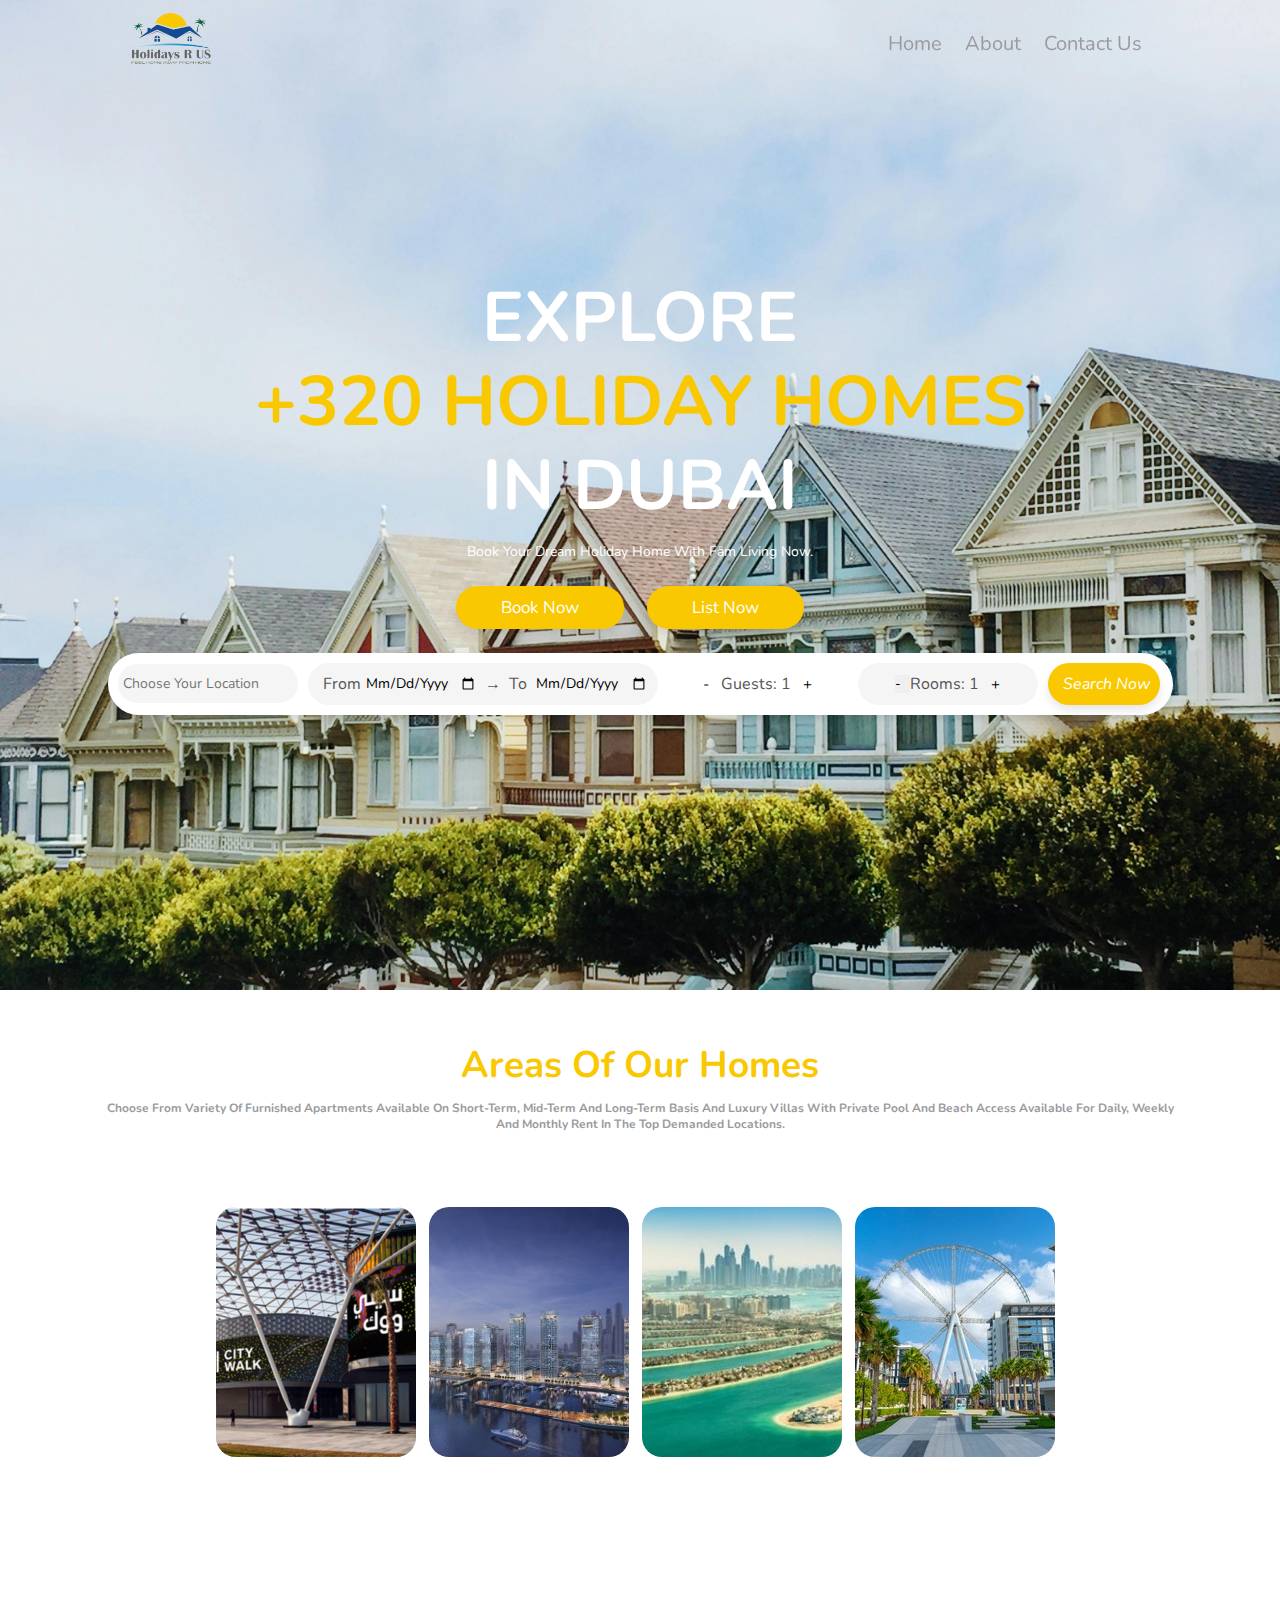
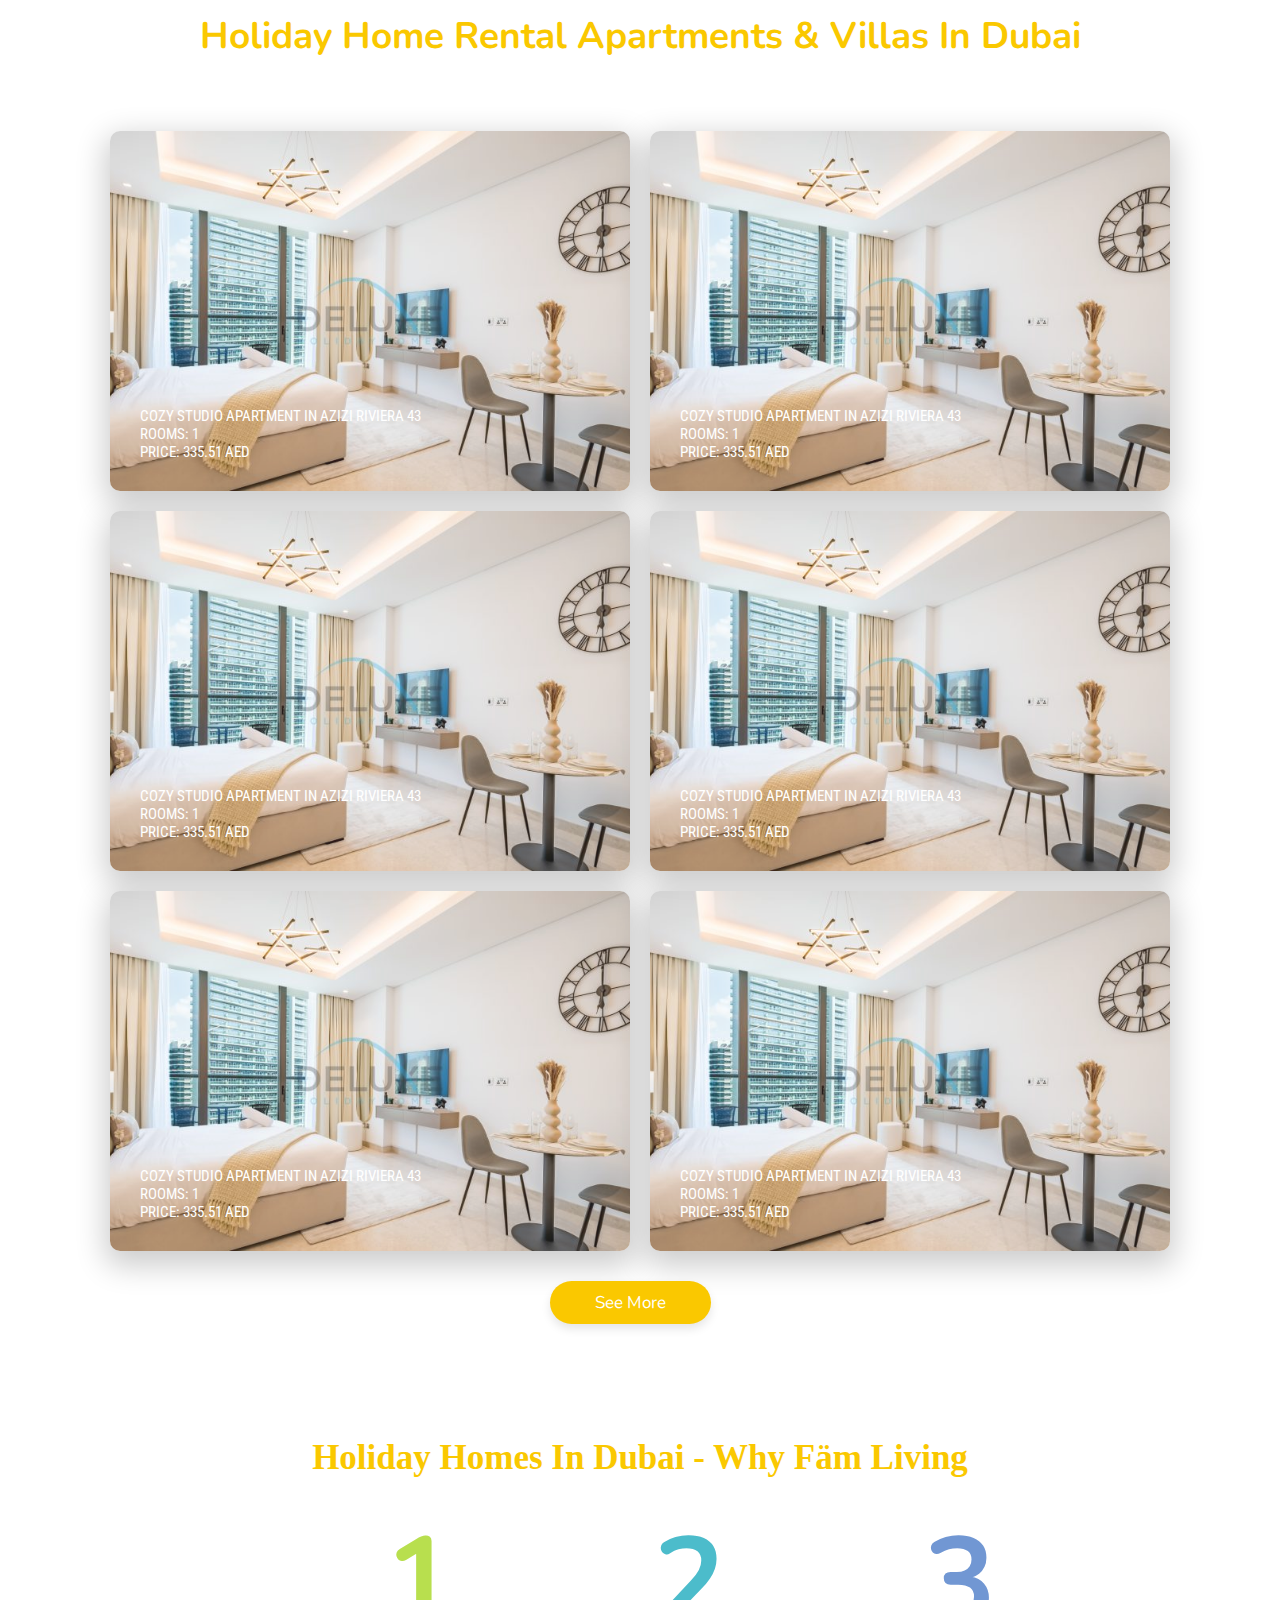
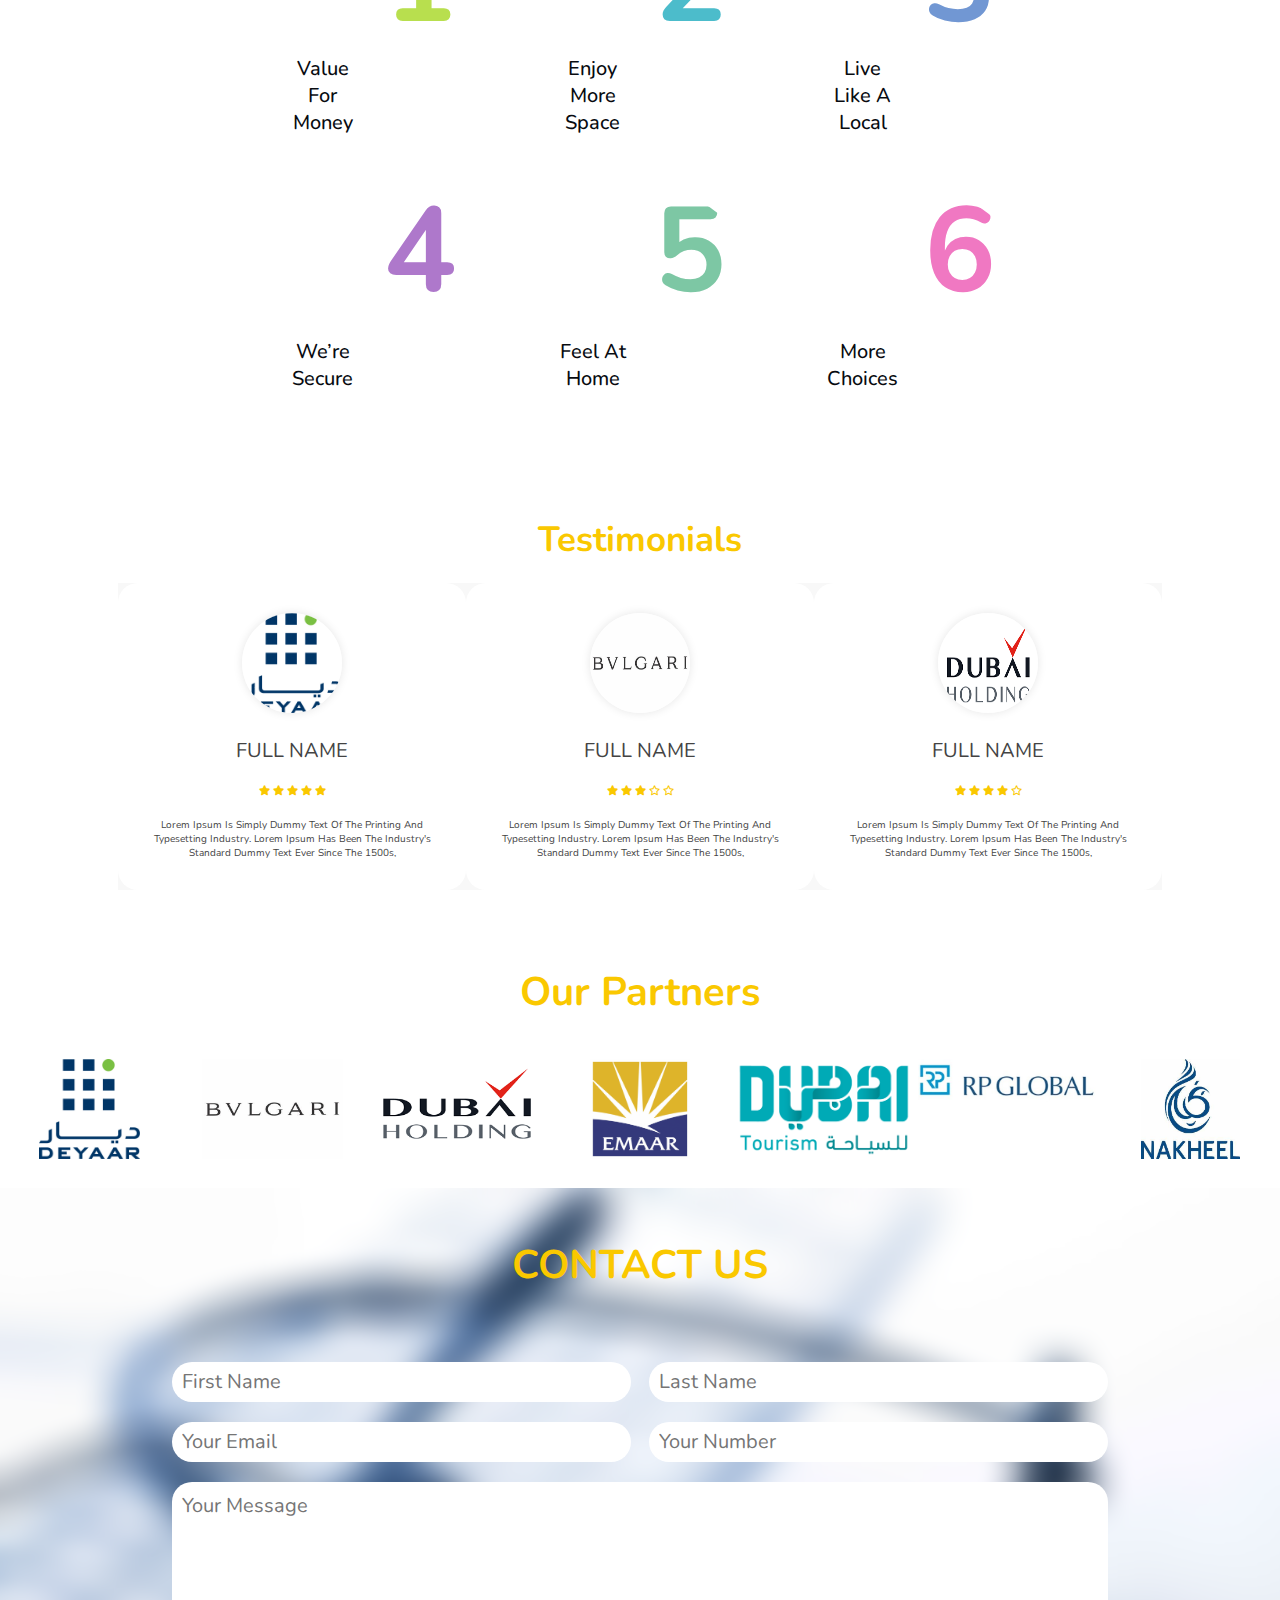
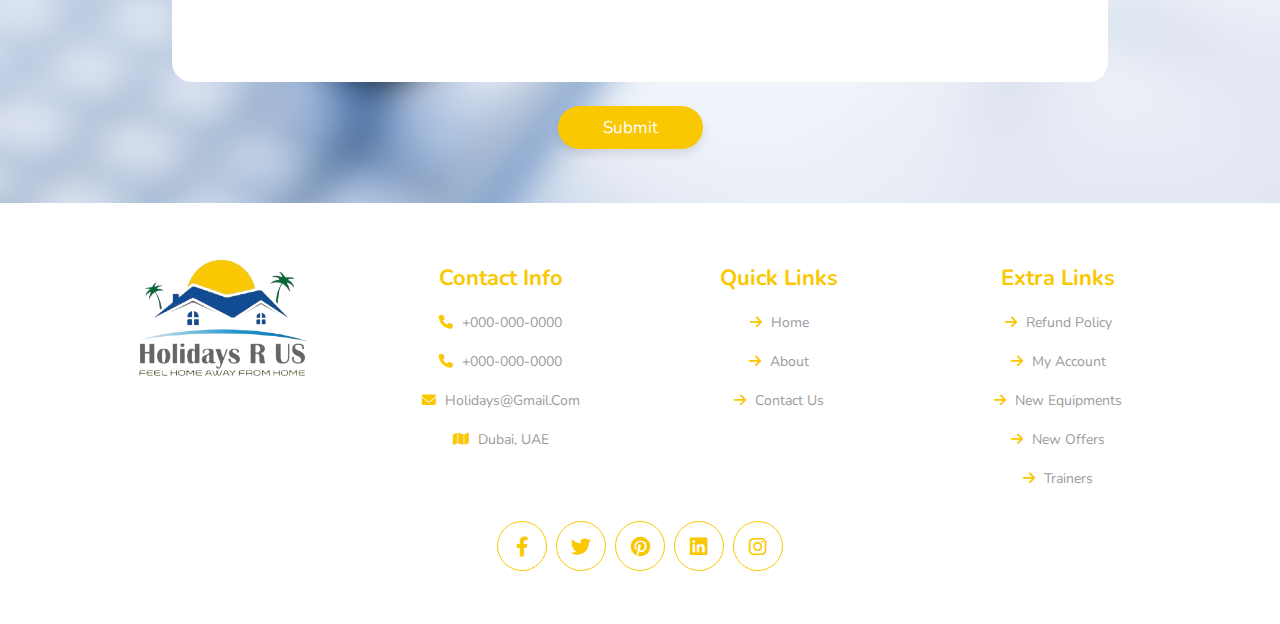
<file: index.html>
<!DOCTYPE html>
<html lang="en">
<head>
    <meta charset="UTF-8">
    <meta http-equiv="X-UA-Compatible" content="IE=edge">
    <meta name="viewport" content="width=device-width, initial-scale=1.0">
    <title>Holidays R Us</title>
   
    <link rel="stylesheet" href="https://cdnjs.cloudflare.com/ajax/libs/font-awesome/6.0.0/css/all.min.css">
    <link rel="icon" type="image/x-icon" href="images/logo.png">   

    <link rel="stylesheet" href="css/style.css">
    
</head>
<body>
  
    <!-- header -->

    <header class="header">

        <a href="./index.html" class="logo"> <img src="images/logo.png"></a>

        <nav class="navbar">
            <a href="./index.html" class="active">home</a>
            <a href="./about.html">about</a>
            
            <a href="#register">Contact Us</a>
        </nav>

        <div id="menu" class="fas fa-bars"></div>

    </header>

    <!-- end -->

    <!-- home -->

    <section class="home" id="home">

        <div class="content">
            <h3>Explore<br> <span>+320 Holiday Homes </span> <br> In Dubai</h3>
            
            <p>Book your dream Holiday Home with fäm Living now.</p>
            <a href="./apartments_list.html" class="btn">Book Now</a>
            <a href="./list_now.html" class="btn">List Now</a>
        
        <div class="search-bar">
          <div class="input-group">
            <i class="icon location-icon"></i>
            <input type="text" placeholder="Choose your location" />
          </div>
         
          <div class="input-group dates">
            <i class="icon calendar-icon"></i>

            <span>From&nbsp;</span>
            <input type="date" placeholder="Check In" />
            <span>&nbsp;&nbsp;→&nbsp;&nbsp;</span>
            <span>To&nbsp;&nbsp;</span>
            <input type="date" placeholder="Check Out" />
          </div>
         
          <div class="input-group guests">
            <button class="guest-btn" id="decrease">- &nbsp;&nbsp;</button>
            <span id="guest-count"> Guests: 1 </span>
            <button class="guest-btn" id="increase">&nbsp;&nbsp; +</button>
          </div>
         
          <div class="input-group rooms">
            <button class="room-btn" id="decreases">- &nbsp;&nbsp;</button>
            <span id="room-count"> Rooms: 1 </span>
            <button class="guest-btn" id="increases">&nbsp;&nbsp; +</button>
          </div> 
          <button class="btn search-btn">
            <i class="search-icon">Search Now</i> 
          </button>
        </div>
      </div>
    </section>

    <!-- end -->
 
    <!-- about -->

    <section class="about" id="about">

       
        <h2 class="categories__title">Areas of Our Homes</h2>
        <h3 class="categories__subtitle">Choose from variety of furnished apartments available on short-term, mid-term and long-term basis and luxury villas with private pool and beach access available for daily, weekly and monthly rent in the top demanded locations.</h3>
        <section class="carousel">
          <div class="carousel__container">
            <div class="carousel-item">
              <img
                class="carousel-item__img"
                src="images/ar1.png"
                alt="people"
              />
              <div class="carousel-item__details">
                <div class="controls">
                  <span class="fas fa-play-circle"></span>
                  <span class="fas fa-plus-circle"></span>
                </div>
                <h5 class="carousel-item__details--title">City Walk</h5>
                <h6 class="carousel-item__details--subtitle">Date and Duration</h6>
              </div>
            </div>
            <div class="carousel-item">
              <img
                class="carousel-item__img"
                src="images/ar2.jpg"
                alt="people"
              />
              <div class="carousel-item__details">
                <div class="controls">
                  <span class="fas fa-play-circle"></span>
                  <span class="fas fa-plus-circle"></span>
                </div>
                <h5 class="carousel-item__details--title">Emaar Beachfront</h5>
                <h6 class="carousel-item__details--subtitle">Date and Duration</h6>
              </div>
            </div>
            <div class="carousel-item">
              <img
                class="carousel-item__img"
                src="images/ar3.jpg"
                alt="people"
              />
              <div class="carousel-item__details">
                <div class="controls">
                  <span class="fas fa-play-circle"></span>
                  <span class="fas fa-plus-circle"></span>
                </div>
                <h5 class="carousel-item__details--title">Palm Jumeirah</h5>
                <h6 class="carousel-item__details--subtitle">Date and Duration</h6>
              </div>
            </div>
            <div class="carousel-item">
              <img
                class="carousel-item__img"
                src="images/ar4.jpg"
                alt="people"
              />
              <div class="carousel-item__details">
                <div class="controls">
                  <span class="fas fa-play-circle"></span>
                  <span class="fas fa-plus-circle"></span>
                </div>
                <h5 class="carousel-item__details--title">Bluewaters Island</h5>
                <h6 class="carousel-item__details--subtitle">Date and Duration</h6>
              </div>
            </div>
           
           
    
            
          </div>
        </section>
       
        <!-- <div class="row">
              
              
            <div class="content">
                <span>about us</span>
                <h3>daily workout and stay active at home</h3>
                <p>Lorem ipsum dolor sit amet, consectetur adipisicing elit. Cum, 
                    soluta quia aspernatur ipsum, amet mollitia molestiae recusandae 
                    ab distinctio blanditiis rem corrupti assumenda nesciunt ratione, 
                    provident harum quidem non excepturi?</p>
                <ul>
                    <li> <i class="far fa-check-square"></i> how to support your immune system </li>
                    <li> <i class="far fa-check-square"></i> a guide to 30 day fitness & workout challenges</li>
                    <li> <i class="far fa-check-square"></i> guide to ease your back in the gym </li>
                    <li> <i class="far fa-check-square"></i> the mental health benefits of exercise in home </li>
                </ul>    
                <a href="#" class="btn">read more</a>
            </div>

            <div class="image">
                <img src="images/about.jpg" alt="">
            </div>

        </div> -->

    </section>

    <!-- end -->
    <h2 class="categories__title">Holiday Home Rental Apartments & Villas in Dubai</h2>
<section class="apartments">
  <link rel="preconnect" href="https://fonts.googleapis.com">
<link rel="preconnect" href="https://fonts.gstatic.com" crossorigin>
<link href="https://fonts.googleapis.com/css2?family=Roboto+Condensed&family=Roboto:wght@300&display=swap" rel="stylesheet">
<link rel="stylesheet" href="https://fonts.googleapis.com/css2?family=Material+Symbols+Outlined:opsz,wght,FILL,GRAD@48,400,0,0" />

<main>
  <div class = "card">
    <img src="images/apartment1.jpg" alt="">
    <div class="card-content">
      <h2>
        Cozy Studio Apartment in Azizi Riviera 43
        <br>
        Rooms: 1
        <br>
        Price: 335.51 AED 
      </h2>
      <p>
        📍 Al Merkadh/Dubai
        <br>
        🏠 Studio/Furnished Apartments
        <br>
        Discover your ideal urban escape in this delightful studio apartment at Azizi Riviera 43, where modern elegance meets cozy comfort.Designed for relaxation, the space features a sumptuous king-sized bed that invites you to unwind after a bustling day in the city. Enjoy your favorite shows on the smart TV, ensuring your evenings are just as enjoyable as your days. 
      </p>
      <a href="./apartment_details.html" class="button">
        Find out more 
        <span class="material-symbols-outlined">
          arrow_right_alt
        </span>
      </a>
    </div>
  </div>
  <div class = "card">
    <img src="images/apartment1.jpg" alt="">
    <div class="card-content">
      <h2>
        Cozy Studio Apartment in Azizi Riviera 43
        <br>
        Rooms: 1
        <br>
        Price: 335.51 AED 
      </h2>
      <p>
        📍 Al Merkadh/Dubai
        <br>
        🏠 Studio/Furnished Apartments
        <br>
        Discover your ideal urban escape in this delightful studio apartment at Azizi Riviera 43, where modern elegance meets cozy comfort.Designed for relaxation, the space features a sumptuous king-sized bed that invites you to unwind after a bustling day in the city. Enjoy your favorite shows on the smart TV, ensuring your evenings are just as enjoyable as your days. 
      </p>
      <a href="./apartment_details.html" class="button">
        Find out more 
        <span class="material-symbols-outlined">
          arrow_right_alt
        </span>
      </a>
    </div>
  </div>
  <div class = "card">
    <img src="images/apartment1.jpg" alt="">
    <div class="card-content">
      <h2>
        Cozy Studio Apartment in Azizi Riviera 43
        <br>
        Rooms: 1
        <br>
        Price: 335.51 AED 
      </h2>
      <p>
        📍 Al Merkadh/Dubai
        <br>
        🏠 Studio/Furnished Apartments
        <br>
        Discover your ideal urban escape in this delightful studio apartment at Azizi Riviera 43, where modern elegance meets cozy comfort.Designed for relaxation, the space features a sumptuous king-sized bed that invites you to unwind after a bustling day in the city. Enjoy your favorite shows on the smart TV, ensuring your evenings are just as enjoyable as your days. 
      </p>
      <a href="./apartment_details.html" class="button">
        Find out more 
        <span class="material-symbols-outlined">
          arrow_right_alt
        </span>
      </a>
    </div>
  </div>
  <div class = "card">
    <img src="images/apartment1.jpg" alt="">
    <div class="card-content">
      <h2>
        Cozy Studio Apartment in Azizi Riviera 43
        <br>
        Rooms: 1
        <br>
        Price: 335.51 AED 
      </h2>
      <p>
        📍 Al Merkadh/Dubai
        <br>
        🏠 Studio/Furnished Apartments
        <br>
        Discover your ideal urban escape in this delightful studio apartment at Azizi Riviera 43, where modern elegance meets cozy comfort.Designed for relaxation, the space features a sumptuous king-sized bed that invites you to unwind after a bustling day in the city. Enjoy your favorite shows on the smart TV, ensuring your evenings are just as enjoyable as your days. 
      </p>
      <a href="./apartment_details.html" class="button">
        Find out more 
        <span class="material-symbols-outlined">
          arrow_right_alt
        </span>
      </a>
    </div>
  </div>
  <div class = "card">
    <img src="images/apartment1.jpg" alt="">
    <div class="card-content">
      <h2>
        Cozy Studio Apartment in Azizi Riviera 43
        <br>
        Rooms: 1
        <br>
        Price: 335.51 AED 
      </h2>
      <p>
        📍 Al Merkadh/Dubai
        <br>
        🏠 Studio/Furnished Apartments
        <br>
        Discover your ideal urban escape in this delightful studio apartment at Azizi Riviera 43, where modern elegance meets cozy comfort.Designed for relaxation, the space features a sumptuous king-sized bed that invites you to unwind after a bustling day in the city. Enjoy your favorite shows on the smart TV, ensuring your evenings are just as enjoyable as your days. 
      </p>
      <a href="./apartment_details.html" class="button">
        Find out more 
        <span class="material-symbols-outlined">
          arrow_right_alt
        </span>
      </a>
    </div>
  </div>
  <div class = "card">
    <img src="images/apartment1.jpg" alt="">
    <div class="card-content">
      <h2>
        Cozy Studio Apartment in Azizi Riviera 43
        <br>
        Rooms: 1
        <br>
        Price: 335.51 AED 
      </h2>
      <p>
        📍 Al Merkadh/Dubai
        <br>
        🏠 Studio/Furnished Apartments
        <br>
        Discover your ideal urban escape in this delightful studio apartment at Azizi Riviera 43, where modern elegance meets cozy comfort.Designed for relaxation, the space features a sumptuous king-sized bed that invites you to unwind after a bustling day in the city. Enjoy your favorite shows on the smart TV, ensuring your evenings are just as enjoyable as your days. 
      </p>
      <a href="./apartment_details.html" class="button">
        Find out more 
        <span class="material-symbols-outlined">
          arrow_right_alt
        </span>
      </a>
    </div>
  </div>
  
  
</main>
<a href="./apartments_list.html" class="btn">See more</a>
</section>


    <!-- services -->

    <!-- <section class="services" id="services"> -->

        
      
        <!-- <section class="sports">
            <h1><span>Our Services</span></h1>
        
            <div class="ag-format-container">
                <div class="ag-courses_box">
                  <div class="ag-courses_item">
                    <a  class="ag-courses-item_link">
                      <div class="ag-courses-item_bg"></div>
              
                      <div class="ag-courses-item_title">
                        <img src="images/cleaning-tools.png" alt="">
                       <br> Housekeeping
                      </div>
              
                      
                    </a>
                  </div>
              
                  <div class="ag-courses_item">
                    <a  class="ag-courses-item_link">
                      <div class="ag-courses-item_bg"></div>
              
                      <div class="ag-courses-item_title">
                        <img src="images/loundry.png" alt="">
                        <br>
                        Laundry
                      </div>
              
                     
                    </a>
                  </div>
              
                  <div class="ag-courses_item">
                    <a  class="ag-courses-item_link">
                      <div class="ag-courses-item_bg"></div>
              
                      <div class="ag-courses-item_title">
                        <img src="images/store.png" alt="">
                        <br>
                        Commercial Services
                      </div>
              
                    
                    </a>
                  </div>
              
                  <div class="ag-courses_item">
                    <a class="ag-courses-item_link">
                      <div class="ag-courses-item_bg"></div>
              
                      <div class="ag-courses-item_title">
                        <img src="images/car-rent.png" alt="">
                        <br>
                        Car Rental
                      </div>
              
                    
                    </a>
                  </div>
              
                  <div class="ag-courses_item">
                    <a class="ag-courses-item_link">
                      <div class="ag-courses-item_bg"></div>
              
                      <div class="ag-courses-item_title">
                        <img src="images/servant-outline.png" alt="">
                        <br>
                        Butler
                      </div>
              
                 
                    </a>
                  </div>
              
                  <div class="ag-courses_item">
                    <a class="ag-courses-item_link">
                      <div class="ag-courses-item_bg"></div>
              
                      <div class="ag-courses-item_title">
                        <img src="images/reception.png" alt="">
                        <br>
                        City Concierge
        
                      </div>
                    </a>
                  </div>
              
                  <div class="ag-courses_item">
                    <a  class="ag-courses-item_link">
                      <div class="ag-courses-item_bg">
                      </div>
                      <div class="ag-courses-item_title">
                        <img src="images/cradle.png" alt="">
                        <br>
                        Baby Sitter
                      </div>
                    </a>
                  </div>
              
                  <div class="ag-courses_item">
                    <a  class="ag-courses-item_link">
                      <div class="ag-courses-item_bg"></div>
              
                      <div class="ag-courses-item_title">
                        <img src="images/departures.png" alt="">
                        <br>
                        Airport Shuttle
                      </div>
              
                      
                    </a>
                  </div>
              
                </div>
              </div>
        </section> -->
         <!-- Keys -->
               
         <section class="keys">
            <h1>Holiday Homes in Dubai - Why fäm Living</h1>
            <br>
            <br>
            <ol>
                <li >
                    <div class="title"><br>
                        
                        <br>
                        <br>
                        <br>Value For Money</div>
                </li>
                <li >
                    <div class="title"><br>
                        
                        <br>
                        <br>
                        <br> Enjoy More Space</div>
                </li>
                <li >
                    <div class="title"><br>
                        
                        <br>
                        <br>
                        <br>Live Like a Local</div>
                </li>
                <li >
                    <div class="title"><br>
                        
                        <br>
                        <br>
                        <br>We’re Secure</div>
                </li>
                <li >
                    <div class="title"><br>
                        
                        <br>
                        <br>
                        <br> Feel at Home</div>
                </li>
                <li >
                    <div class="title"><br>
                        
                        <br>
                        <br>
                        <br>More Choices
                        </div>
                    
            </ol>
           
           </section>
           
           <!-- end -->


    </section>

    <!-- end -->

    <!-- test comments -->
    <section class="testimonial">
      <h1 class="testitle">Testimonials</h1>
      <div class="testimonials">
        <div class="inner">
   
  
          <div class="row">
            <div class="col">
              <div class="testimonial">
                <img src="images/p1.jpeg" alt="">
                <div class="name">Full name</div>
                <div class="stars">
                  <i class="fas fa-star"></i>
                  <i class="fas fa-star"></i>
                  <i class="fas fa-star"></i>
                  <i class="fas fa-star"></i>
                  <i class="fas fa-star"></i>
                </div>
  
                <p>
                  Lorem Ipsum is simply dummy text of the printing and typesetting industry. Lorem Ipsum has been the industry's standard dummy text ever since the 1500s,
                </p>
              </div>
            </div>
  
            <div class="col">
              <div class="testimonial">
                <img src="images/p2.jpeg" alt="">
                <div class="name">Full name</div>
                <div class="stars">
                  <i class="fas fa-star"></i>
                  <i class="fas fa-star"></i>
                  <i class="fas fa-star"></i>
                  <i class="far fa-star"></i>
                  <i class="far fa-star"></i>
                </div>
  
                <p>
                  Lorem Ipsum is simply dummy text of the printing and typesetting industry. Lorem Ipsum has been the industry's standard dummy text ever since the 1500s,
                </p>
              </div>
            </div>
  
            <div class="col">
              <div class="testimonial">
                <img src="images/p3.png" alt="">
                <div class="name">Full name</div>
                <div class="stars">
                  <i class="fas fa-star"></i>
                  <i class="fas fa-star"></i>
                  <i class="fas fa-star"></i>
                  <i class="fas fa-star"></i>
                  <i class="far fa-star"></i>
                </div>
  
                <p>
                  Lorem Ipsum is simply dummy text of the printing and typesetting industry. Lorem Ipsum has been the industry's standard dummy text ever since the 1500s,
                </p>
              </div>
            </div>
          </div>
        </div>
      </div>
    </section>
    

<!-- partners  -->
<section class="partners">
    <h2><span>Our Partners</span></h2>
    <div class="partners-container">
      <div class="partner-item">
        <img src="images/p1.jpeg" alt="Partner 1 Logo">
      </div>
      <div class="partner-item">
        <img src="images/p2.jpeg" alt="Partner 2 Logo">
      </div>
      <div class="partner-item">
        <img src="images/p3.png" alt="Partner 3 Logo">
      </div>
      <div class="partner-item">
        <img src="images/p4-enh.jpg" alt="Partner 4 Logo">
      </div>
      <div class="partner-item">
        <img src="images/p5.png" alt="Partner 5 Logo">
      </div>
      <div class="partner-item">
        <img src="images/p6.jpg" alt="Partner 6 Logo">
      </div>
      <div class="partner-item">
        <img src="images/p7.jpeg" alt="Partner 7 Logo">
      </div>
     
    </div>
</section>
<!-- end  -->
    <!-- register -->

    <section class="register" id="register">

        <h1 class="heading">Contact Us</h1>

        <form action="">

            <div class="inputBox">
                <input type="text" placeholder="first name">
                <input type="text" placeholder="last name">
            </div>

            <div class="inputBox">
                <input type="email" placeholder="your email">
                <input type="number" placeholder="your number">
            </div>

            <textarea name="" id="" cols="30" rows="10" placeholder="your message"></textarea>

            <a href="#" class="btn">Submit</a>

        </form>

    </section>

    <!-- end -->

    <!-- footer -->

    <section class="footer">

        <div class="box-container">

            <div class="box">
                <img src="images/logo.png" alt="">
            </div>

            <div class="box">
                <h3>contact info</h3>
                <a href="#"> <i class="fas fa-phone"></i> +000-000-0000</a>
                <a href="#"> <i class="fas fa-phone"></i> +000-000-0000</a>
                <a href="#"> <i class="fas fa-envelope"></i> holidays@gmail.com</a>
                <a href="#"> <i class="fas fa-map"></i> Dubai, UAE</a>
            </div>

            <div class="box">
                <h3>quick links</h3>
                <a href="./index.html"> <i class="fas fa-arrow-right"></i> home</a>
                <a href="./about.html"> <i class="fas fa-arrow-right"></i> about</a>
                <!-- <a href="#"> <i class="fas fa-arrow-right"></i> services</a>
                <a href="#"> <i class="fas fa-arrow-right"></i> pricing</a> -->
                <a href="#register"> <i class="fas fa-arrow-right"></i> contact us</a>
            </div>

            <div class="box">
                <h3>extra links</h3>
                <a href="#"> <i class="fas fa-arrow-right"></i> refund policy</a>
                <a href="#"> <i class="fas fa-arrow-right"></i> my account</a>
                <a href="#"> <i class="fas fa-arrow-right"></i> new equipments</a>
                <a href="#"> <i class="fas fa-arrow-right"></i> new offers</a>
                <a href="#"> <i class="fas fa-arrow-right"></i> trainers</a>
            </div>

        </div>

        <div class="share">
            <a href="#" class="fab fa-facebook-f"></a>
            <a href="#" class="fab fa-twitter"></a>
            <a href="#" class="fab fa-pinterest"></a>
            <a href="#" class="fab fa-linkedin"></a>
            <a href="#" class="fab fa-instagram"></a>
        </div>

       

    </section>

    <!-- end -->




    








 
    <script src="https://cdnjs.cloudflare.com/ajax/libs/jquery/3.5.1/jquery.min.js"></script>
    

    <script src="js/script.js"></script>


</body>
</html>
</file>
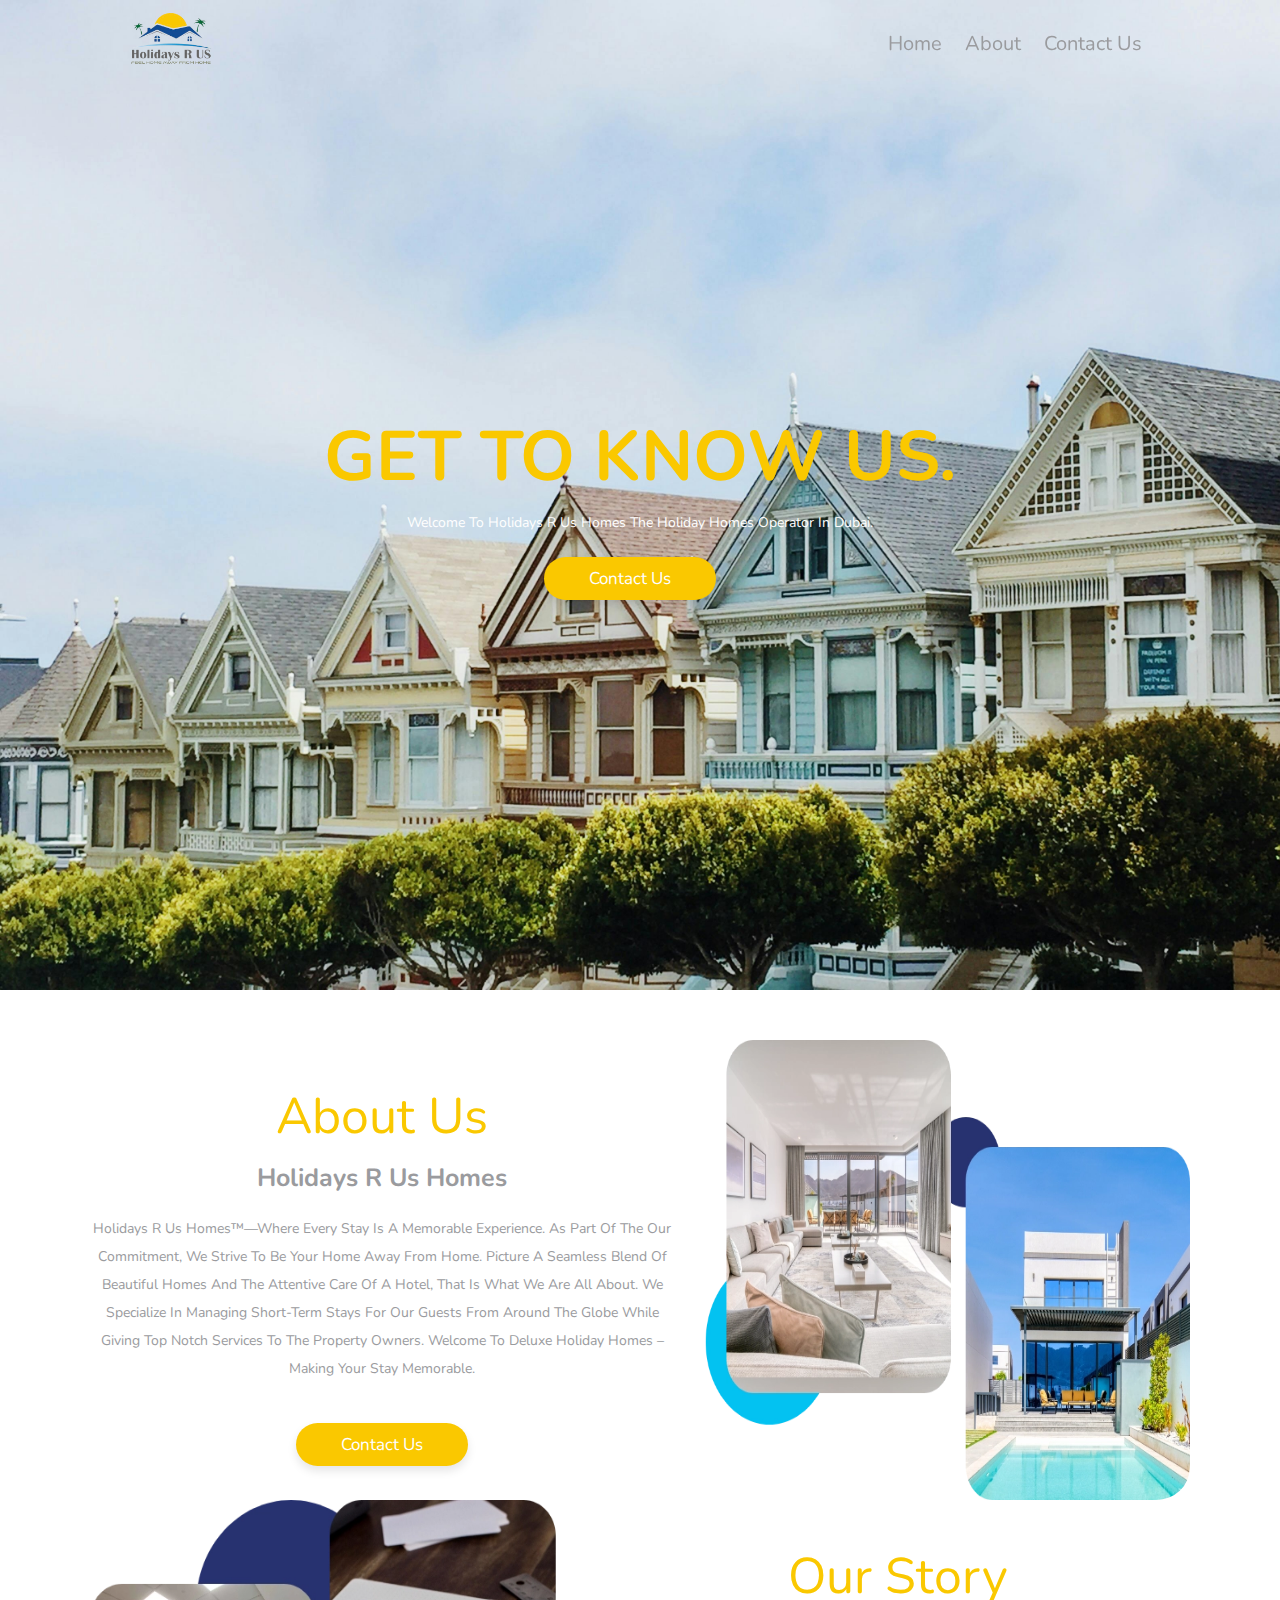
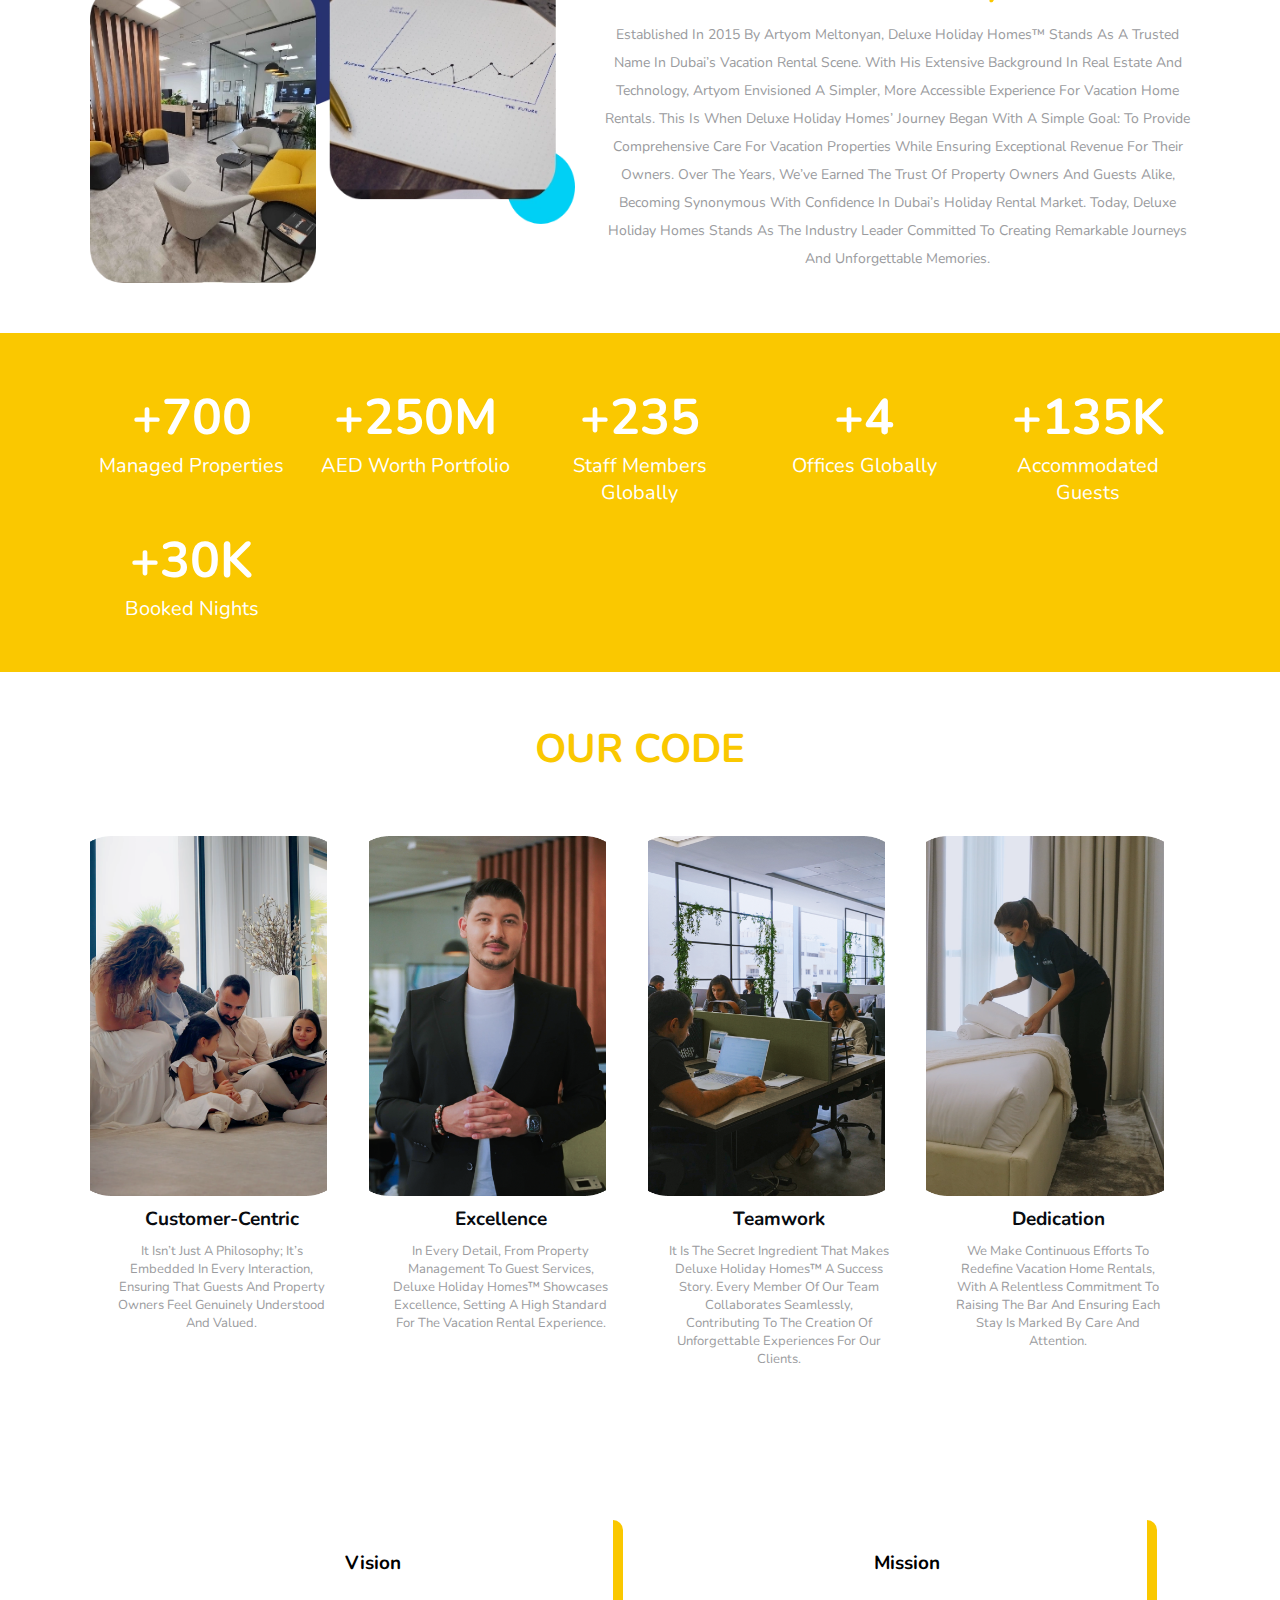
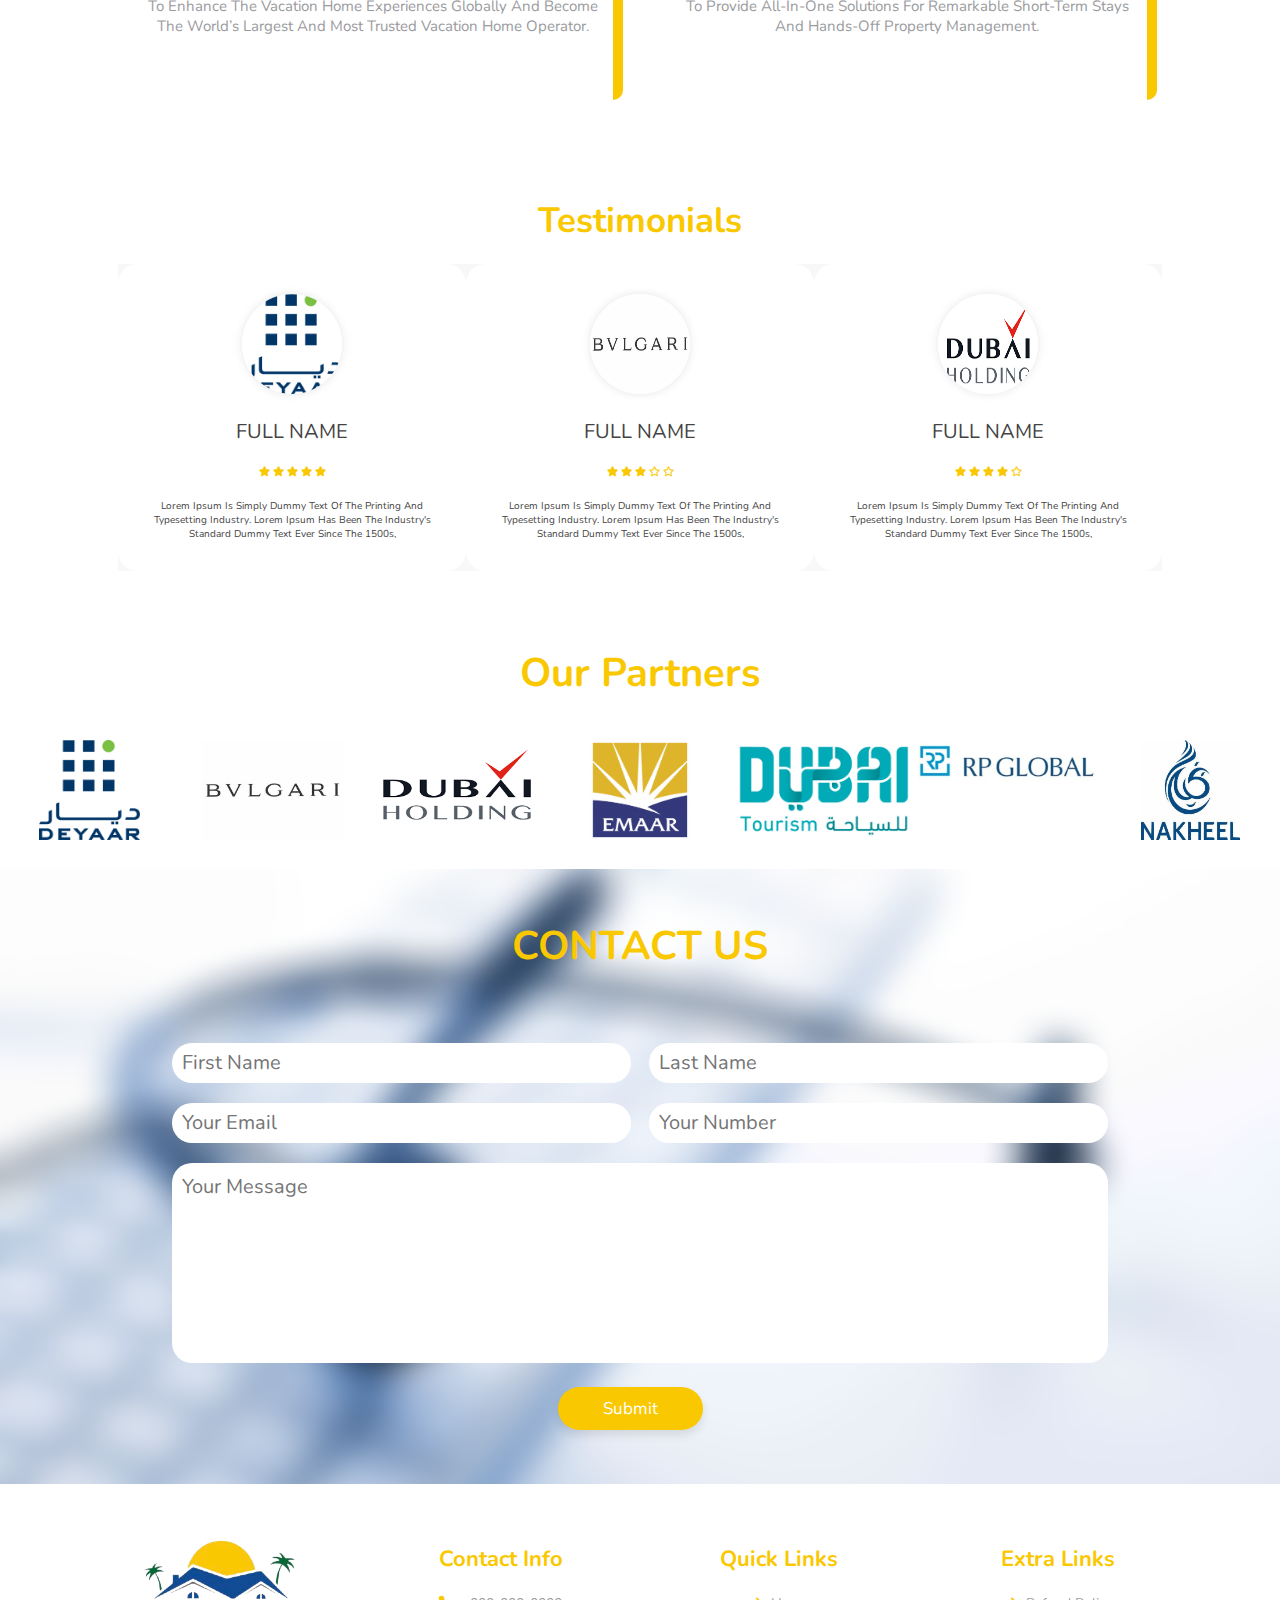
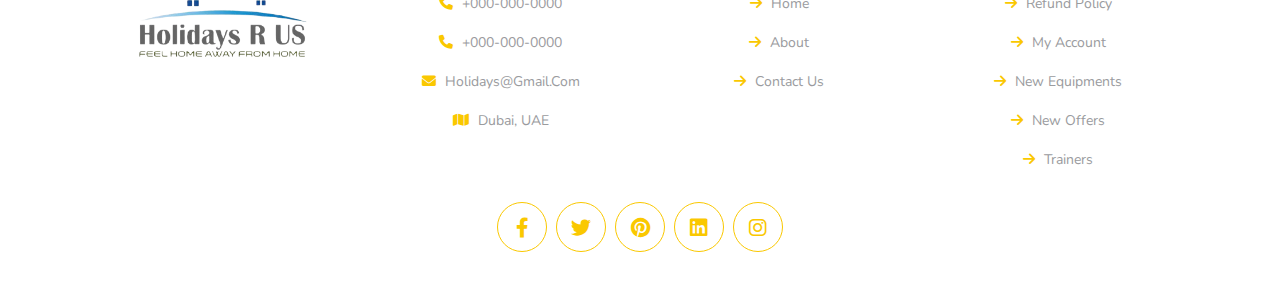
<file: about.html>
<!DOCTYPE html>
<html lang="en">
<head>
    <meta charset="UTF-8">
    <meta http-equiv="X-UA-Compatible" content="IE=edge">
    <meta name="viewport" content="width=device-width, initial-scale=1.0">
    <title>Holidays R Us</title>

    <link rel="stylesheet" href="https://cdnjs.cloudflare.com/ajax/libs/font-awesome/6.0.0/css/all.min.css">
    <link rel="icon" type="image/x-icon" href="images/logo.png">   

    <link rel="stylesheet" href="css/style.css">
    
</head>
<body>
  
    <!-- header -->

    <header class="header">

        <a href="./index.html" class="logo"> <img src="images/logo.png"></a>

        <nav class="navbar">
            <a href="./index.html" class="active">home</a>
            <a href="./about.html">about</a>
            
            <a href="#register">Contact Us</a>
        </nav>

        <div id="menu" class="fas fa-bars"></div>

    </header>

    <!-- end -->

    <!-- home -->

    <section class="home" id="home">

        <div class="content">
            <br>
            <br>
            <h3><span>Get to know us.</span></h3>
            
            <p>Welcome to Holidays R Us Homes
                The Holiday Homes Operator in Dubai.</p>
            
                <a href="#register" class="btn">Contact Us</a>
      </div>
    </section>

    <!-- end -->
 
    <!-- about -->

    <section class="about" id="about">

       
        <div class="row">
              
              
            <div class="content">
                <br>
                <br>
                <br>
                <span>about us</span>
                <h3>Holidays R Us Homes</h3>
                <p>Holidays R Us Homes™—where every stay is a memorable experience. As part of the our commitment, we strive to be your home away from home.

                    Picture a seamless blend of beautiful homes and the attentive care of a hotel, that is what we are all about.
                    
                    We specialize in managing short-term stays for our guests from around the globe while giving top notch services to the property owners.
                    
                    Welcome to Deluxe Holiday Homes – making your stay memorable. </p>
                <!-- <ul>
                    <li> <i class="far fa-check-square"></i> how to support your immune system </li>
                    <li> <i class="far fa-check-square"></i> a guide to 30 day fitness & workout challenges</li>
                    <li> <i class="far fa-check-square"></i> guide to ease your back in the gym </li>
                    <li> <i class="far fa-check-square"></i> the mental health benefits of exercise in home </li>
                </ul>    -->
                <a href="#register" class="btn">Contact Us</a> 
            </div>

            <div class="image">
                <img src="images/All-About-DeluxeAll-About-Deluxe.png" alt="">
            </div>

        </div>

        <div class="row">
              
              
            <div class="image">
                <img src="images/The-Deluxe-History.png" alt="">
            </div>
            <div class="content">
                <br>
                <br>
                <br>
                <span>Our Story</span>
                <!-- <h3>Holidays R Us Homes</h3> -->
                <p>Established in 2015 by Artyom Meltonyan, Deluxe Holiday Homes™ stands as a trusted name in Dubai’s vacation rental scene. With his extensive background in real estate and technology, Artyom envisioned a simpler, more accessible experience for vacation home rentals. This is when Deluxe Holiday Homes’ journey began with a simple goal: to provide comprehensive care for vacation properties while ensuring exceptional revenue for their owners.

                    Over the years, we’ve earned the trust of property owners and guests alike, becoming synonymous with confidence in Dubai’s holiday rental market. Today, Deluxe Holiday Homes stands as the industry leader committed to creating remarkable journeys and unforgettable memories.  </p>
                <!-- <ul>
                    <li> <i class="far fa-check-square"></i> how to support your immune system </li>
                    <li> <i class="far fa-check-square"></i> a guide to 30 day fitness & workout challenges</li>
                    <li> <i class="far fa-check-square"></i> guide to ease your back in the gym </li>
                    <li> <i class="far fa-check-square"></i> the mental health benefits of exercise in home </li>
                </ul>    -->
                <!-- <a href="#register" class="btn">Contact Us</a>  -->
            </div>


        </div>

    </section>

    <!-- end -->
      <!-- counter -->

    <section class="counter">

        <div class="box-container">

            <div class="box">
                <h3>+700</h3>
                <p>Managed Properties</p>
            </div>

            <div class="box">
                <h3>+250M</h3>
                <p>AED Worth Portfolio</p>
            </div>

            <div class="box">
                <h3>+235</h3>
                <p>Staff Members Globally</p>
            </div>

            <div class="box">
                <h3>+4</h3>
                <p>Offices Globally</p>
            </div>
            
            <div class="box">
                <h3>+135K</h3>
                <p>Accommodated Guests</p>
            </div>
            
            <div class="box">
                <h3>+30K</h3>
                <p>Booked Nights</p>
            </div>

        </div>

    </section>
    

    <!-- end -->
       <!-- team -->

    <section class="team" id="team">

        <h1 class="heading">Our Code</h1>

        <div class="box-container">

            <div class="box">
                <div class="image">
                    <img src="images/Customer-Centric@2x.png" alt="">
                </div>
                <div class="content">
                    <h3>Customer-Centric</h3>
                    <p>It isn’t just a philosophy; it’s embedded in every interaction, ensuring that guests and property owners feel genuinely understood and valued.</p>
                   
                </div>
            </div>

            <div class="box">
                <div class="image">
                    <img src="images/Excellence@2x.png" alt="">
                </div>
                <div class="content">
                    <h3>Excellence</h3>
                    <p>In every detail, from property management to guest services, Deluxe Holiday Homes™ showcases excellence, setting a high standard for the vacation rental experience.</p>
                  
                </div>
            </div>

            <div class="box">
                <div class="image">
                    <img src="images/Teamwork@2x.png" alt="">
                </div>
                <div class="content">
                    <h3>Teamwork</h3>
                    <p>It is the secret ingredient that makes Deluxe Holiday Homes™ a success story. Every member of our team collaborates seamlessly, contributing to the creation of unforgettable experiences for our clients.</p>
                  
                </div>
            </div>

            <div class="box">
                <div class="image">
                    <img src="images/Dedication@2x.png" alt="">
                </div>
                <div class="content">
                    <h3>Dedication</h3>
                    <p>We make continuous efforts to redefine vacation home rentals, with a relentless commitment to raising the bar and ensuring each stay is marked by care and attention.</p>
                  
                </div>
            </div>
        </div>

    </section>

    <!-- end -->
<section class="mission" >
    <div class="row">
        <div class="card">
            <h4>Vision</h4>
            <p>To enhance the vacation home experiences globally and become the world’s largest and most trusted vacation home operator.</p>
        </div>
 
        <div class="card">
            <h4>Mission</h4>
            <p>To provide all-in-one solutions for remarkable short-term stays and hands-off property management.</p>
        </div>
    </div>
</section>
  

    <!-- services -->

    <!-- <section class="services" id="services"> -->

        
      
        <!-- <section class="sports">
            <h1><span>Our Services</span></h1>
        
            <div class="ag-format-container">
                <div class="ag-courses_box">
                  <div class="ag-courses_item">
                    <a  class="ag-courses-item_link">
                      <div class="ag-courses-item_bg"></div>
              
                      <div class="ag-courses-item_title">
                        <img src="images/cleaning-tools.png" alt="">
                       <br> Housekeeping
                      </div>
              
                      
                    </a>
                  </div>
              
                  <div class="ag-courses_item">
                    <a  class="ag-courses-item_link">
                      <div class="ag-courses-item_bg"></div>
              
                      <div class="ag-courses-item_title">
                        <img src="images/loundry.png" alt="">
                        <br>
                        Laundry
                      </div>
              
                     
                    </a>
                  </div>
              
                  <div class="ag-courses_item">
                    <a  class="ag-courses-item_link">
                      <div class="ag-courses-item_bg"></div>
              
                      <div class="ag-courses-item_title">
                        <img src="images/store.png" alt="">
                        <br>
                        Commercial Services
                      </div>
              
                    
                    </a>
                  </div>
              
                  <div class="ag-courses_item">
                    <a class="ag-courses-item_link">
                      <div class="ag-courses-item_bg"></div>
              
                      <div class="ag-courses-item_title">
                        <img src="images/car-rent.png" alt="">
                        <br>
                        Car Rental
                      </div>
              
                    
                    </a>
                  </div>
              
                  <div class="ag-courses_item">
                    <a class="ag-courses-item_link">
                      <div class="ag-courses-item_bg"></div>
              
                      <div class="ag-courses-item_title">
                        <img src="images/servant-outline.png" alt="">
                        <br>
                        Butler
                      </div>
              
                 
                    </a>
                  </div>
              
                  <div class="ag-courses_item">
                    <a class="ag-courses-item_link">
                      <div class="ag-courses-item_bg"></div>
              
                      <div class="ag-courses-item_title">
                        <img src="images/reception.png" alt="">
                        <br>
                        City Concierge
        
                      </div>
                    </a>
                  </div>
              
                  <div class="ag-courses_item">
                    <a  class="ag-courses-item_link">
                      <div class="ag-courses-item_bg">
                      </div>
                      <div class="ag-courses-item_title">
                        <img src="images/cradle.png" alt="">
                        <br>
                        Baby Sitter
                      </div>
                    </a>
                  </div>
              
                  <div class="ag-courses_item">
                    <a  class="ag-courses-item_link">
                      <div class="ag-courses-item_bg"></div>
              
                      <div class="ag-courses-item_title">
                        <img src="images/departures.png" alt="">
                        <br>
                        Airport Shuttle
                      </div>
              
                      
                    </a>
                  </div>
              
                </div>
              </div>
        </section> -->
         <!-- Keys -->
               
       

    </section>

    <!-- end -->

    <!-- test comments -->
    <section class="testimonial">
      <h1 class="testitle">Testimonials</h1>
      <div class="testimonials">
        <div class="inner">
   
  
          <div class="row">
            <div class="col">
              <div class="testimonial">
                <img src="images/p1.jpeg" alt="">
                <div class="name">Full name</div>
                <div class="stars">
                  <i class="fas fa-star"></i>
                  <i class="fas fa-star"></i>
                  <i class="fas fa-star"></i>
                  <i class="fas fa-star"></i>
                  <i class="fas fa-star"></i>
                </div>
  
                <p>
                  Lorem Ipsum is simply dummy text of the printing and typesetting industry. Lorem Ipsum has been the industry's standard dummy text ever since the 1500s,
                </p>
              </div>
            </div>
  
            <div class="col">
              <div class="testimonial">
                <img src="images/p2.jpeg" alt="">
                <div class="name">Full name</div>
                <div class="stars">
                  <i class="fas fa-star"></i>
                  <i class="fas fa-star"></i>
                  <i class="fas fa-star"></i>
                  <i class="far fa-star"></i>
                  <i class="far fa-star"></i>
                </div>
  
                <p>
                  Lorem Ipsum is simply dummy text of the printing and typesetting industry. Lorem Ipsum has been the industry's standard dummy text ever since the 1500s,
                </p>
              </div>
            </div>
  
            <div class="col">
              <div class="testimonial">
                <img src="images/p3.png" alt="">
                <div class="name">Full name</div>
                <div class="stars">
                  <i class="fas fa-star"></i>
                  <i class="fas fa-star"></i>
                  <i class="fas fa-star"></i>
                  <i class="fas fa-star"></i>
                  <i class="far fa-star"></i>
                </div>
  
                <p>
                  Lorem Ipsum is simply dummy text of the printing and typesetting industry. Lorem Ipsum has been the industry's standard dummy text ever since the 1500s,
                </p>
              </div>
            </div>
          </div>
        </div>
      </div>
    </section>
    

<!-- partners  -->
<section class="partners">
    <h2><span>Our Partners</span></h2>
    <div class="partners-container">
      <div class="partner-item">
        <img src="images/p1.jpeg" alt="Partner 1 Logo">
      </div>
      <div class="partner-item">
        <img src="images/p2.jpeg" alt="Partner 2 Logo">
      </div>
      <div class="partner-item">
        <img src="images/p3.png" alt="Partner 3 Logo">
      </div>
      <div class="partner-item">
        <img src="images/p4-enh.jpg" alt="Partner 4 Logo">
      </div>
      <div class="partner-item">
        <img src="images/p5.png" alt="Partner 5 Logo">
      </div>
      <div class="partner-item">
        <img src="images/p6.jpg" alt="Partner 6 Logo">
      </div>
      <div class="partner-item">
        <img src="images/p7.jpeg" alt="Partner 7 Logo">
      </div>
     
    </div>
</section>
<!-- end  -->
    <!-- register -->

    <section class="register" id="register">

        <h1 class="heading">Contact Us</h1>

        <form action="">

            <div class="inputBox">
                <input type="text" placeholder="first name">
                <input type="text" placeholder="last name">
            </div>

            <div class="inputBox">
                <input type="email" placeholder="your email">
                <input type="number" placeholder="your number">
            </div>

            <textarea name="" id="" cols="30" rows="10" placeholder="your message"></textarea>

            <a href="#" class="btn">Submit</a>

        </form>

    </section>

    <!-- end -->

    <!-- footer -->

    <section class="footer">

        <div class="box-container">

            <div class="box">
                <img src="images/logo.png" alt="">
            </div>

            <div class="box">
                <h3>contact info</h3>
                <a href="#"> <i class="fas fa-phone"></i> +000-000-0000</a>
                <a href="#"> <i class="fas fa-phone"></i> +000-000-0000</a>
                <a href="#"> <i class="fas fa-envelope"></i> holidays@gmail.com</a>
                <a href="#"> <i class="fas fa-map"></i> Dubai, UAE</a>
            </div>

            <div class="box">
                <h3>quick links</h3>
                <a href="./index.html"> <i class="fas fa-arrow-right"></i> home</a>
                <a href="./about.html"> <i class="fas fa-arrow-right"></i> about</a>
                <!-- <a href="#"> <i class="fas fa-arrow-right"></i> services</a>
                <a href="#"> <i class="fas fa-arrow-right"></i> pricing</a> -->
                <a href="#register"> <i class="fas fa-arrow-right"></i> contact us</a>
            </div>

            <div class="box">
                <h3>extra links</h3>
                <a href="#"> <i class="fas fa-arrow-right"></i> refund policy</a>
                <a href="#"> <i class="fas fa-arrow-right"></i> my account</a>
                <a href="#"> <i class="fas fa-arrow-right"></i> new equipments</a>
                <a href="#"> <i class="fas fa-arrow-right"></i> new offers</a>
                <a href="#"> <i class="fas fa-arrow-right"></i> trainers</a>
            </div>

        </div>

        <div class="share">
            <a href="#" class="fab fa-facebook-f"></a>
            <a href="#" class="fab fa-twitter"></a>
            <a href="#" class="fab fa-pinterest"></a>
            <a href="#" class="fab fa-linkedin"></a>
            <a href="#" class="fab fa-instagram"></a>
        </div>

       

    </section>

    <!-- end -->




    









    <script src="https://cdnjs.cloudflare.com/ajax/libs/jquery/3.5.1/jquery.min.js"></script>
    

    <script src="js/script.js"></script>


</body>
</html>
</file>
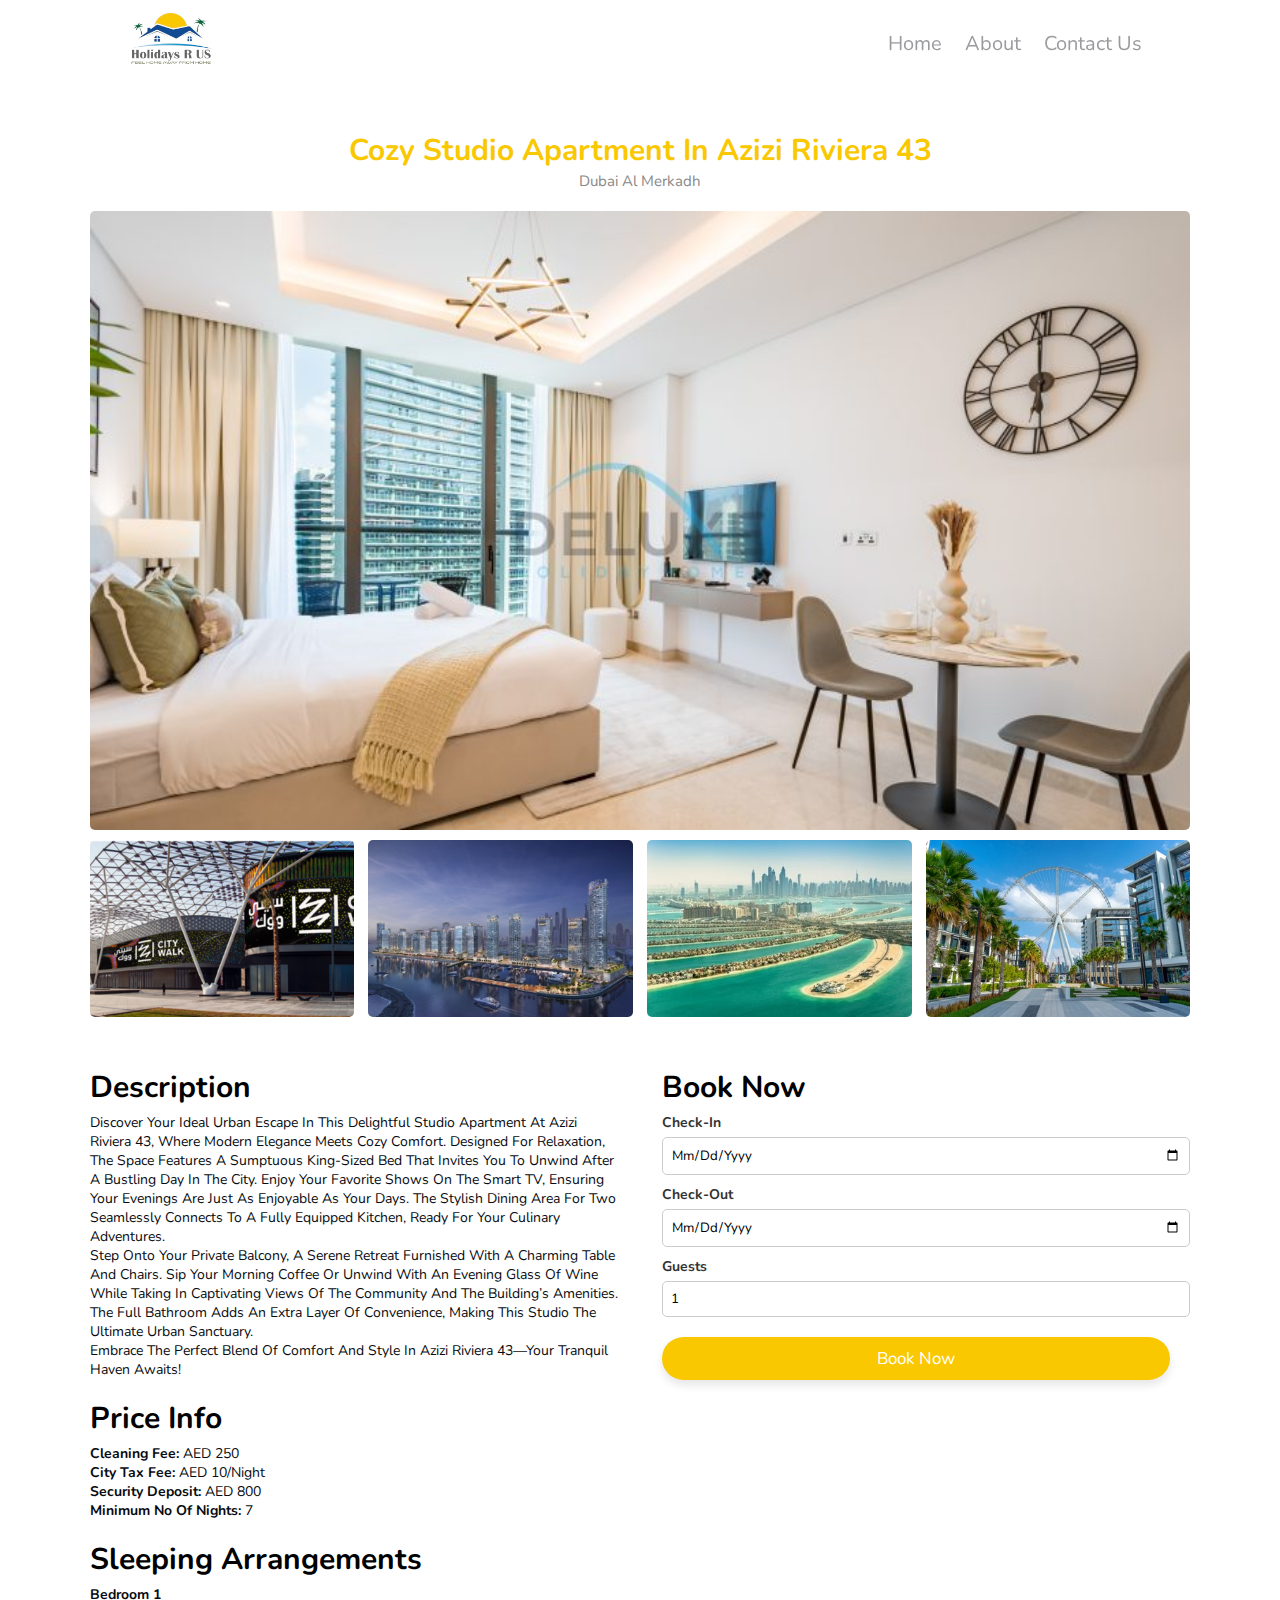
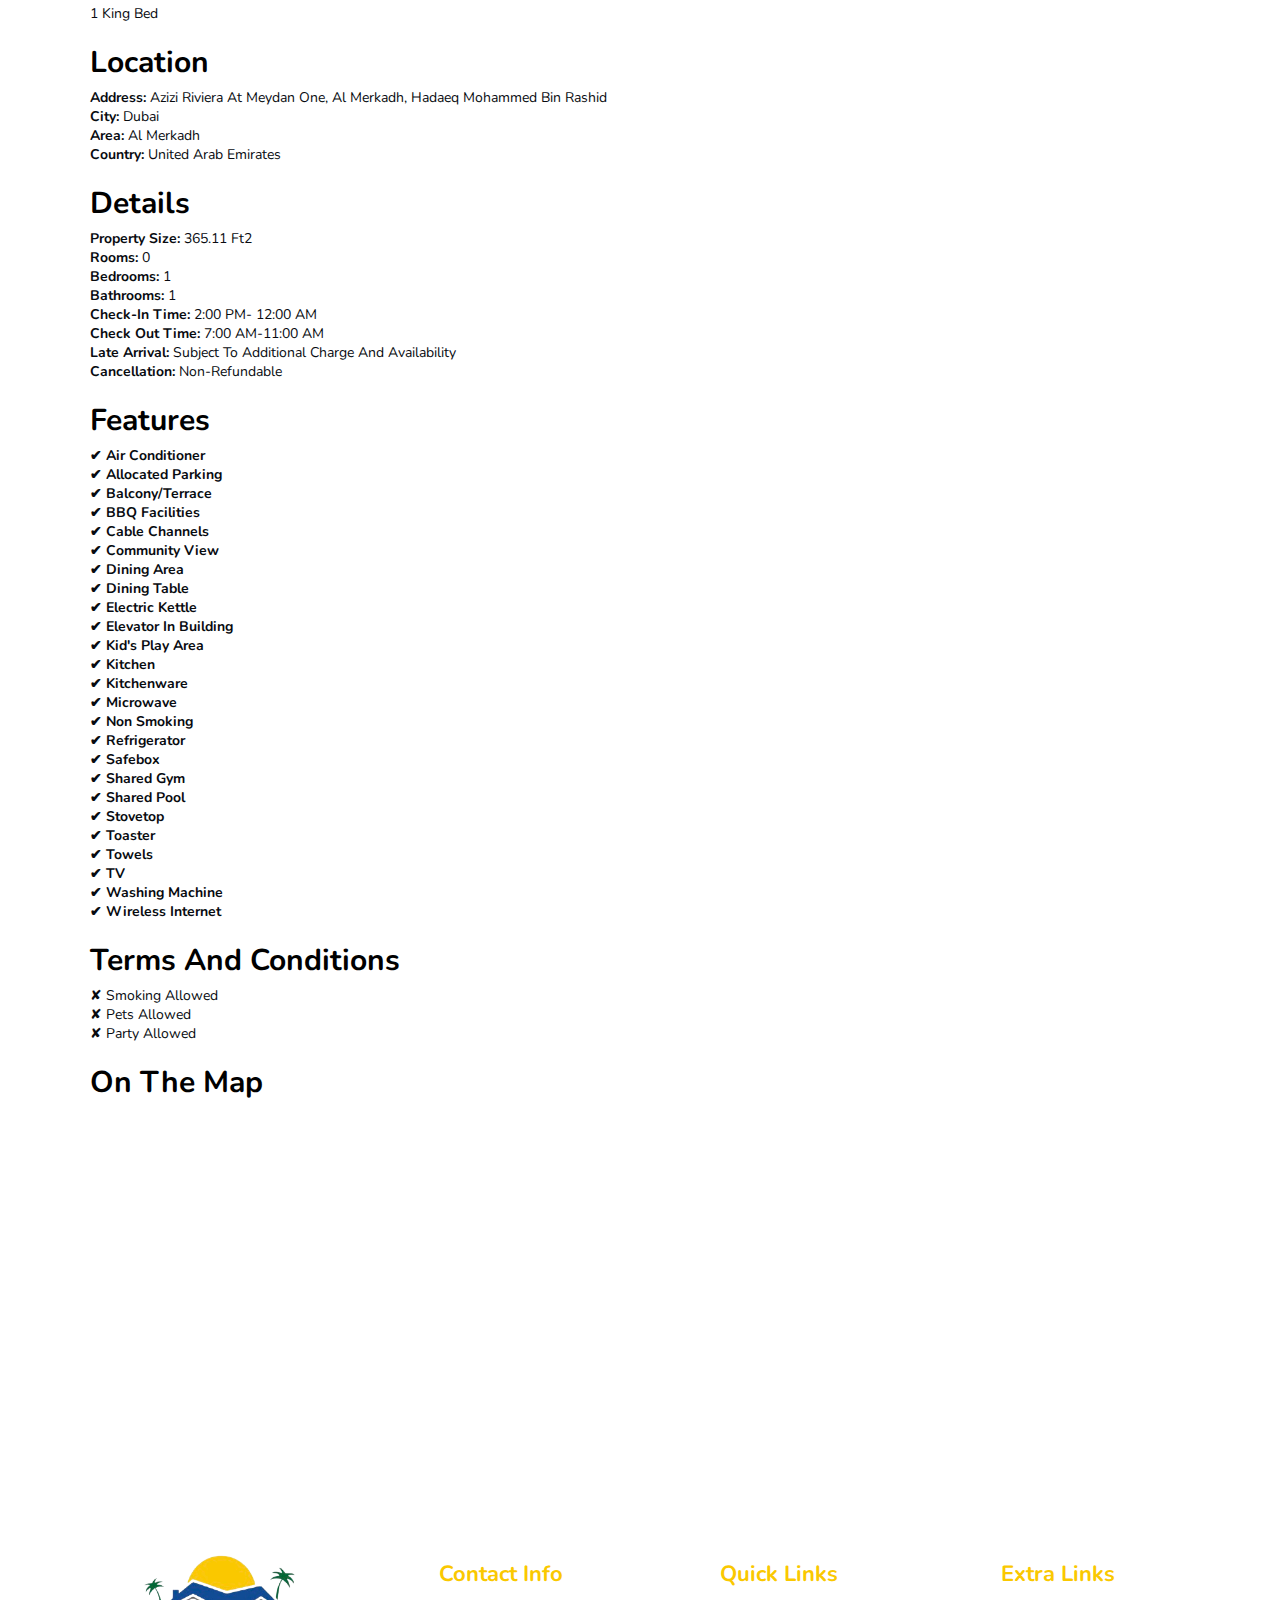
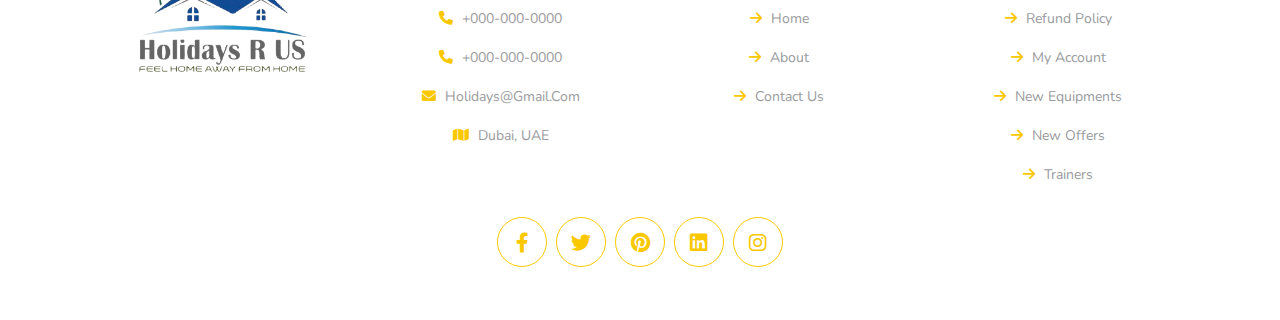
<file: apartment_details.html>
<!DOCTYPE html>
<html lang="en">
<head>
    <meta charset="UTF-8">
    <meta http-equiv="X-UA-Compatible" content="IE=edge">
    <meta name="viewport" content="width=device-width, initial-scale=1.0">
    <title>Holidays R Us</title>
   
    <link rel="stylesheet" href="https://cdnjs.cloudflare.com/ajax/libs/font-awesome/6.0.0/css/all.min.css">
    <link rel="icon" type="image/x-icon" href="images/logo.png">   

    <link rel="stylesheet" href="css/style.css">
    
</head>
<body>
  
    <!-- header -->

    <header class="header">

        <a href="./index.html" class="logo"> <img src="images/logo.png"></a>

        <nav class="navbar">
            <a href="./index.html" class="active">home</a>
            <a href="./about.html">about</a>
            
            <a href="./index.html">Contact Us</a>
        </nav>

        <div id="menu" class="fas fa-bars"></div>

    </header>

    <!-- end -->
<!-- Main Content -->
<main>
    <section class="property-details">
        <div class="container">
            <h1>Cozy Studio Apartment in Azizi Riviera 43</h1>
            <p class="location">Dubai Al Merkadh</p>
            <div class="property-images">
                <!-- Placeholder images -->
                <img src="./images/apartment1.jpg" alt="Main Property" class="main-image">
                <div class="thumbnail-images">
                    <img src="./images/ar1.png" alt="Thumbnail">
                    <img src="./images/ar2.jpg" alt="Thumbnail">
                    <img src="./images/ar3.jpg" alt="Thumbnail">
                    <img src="./images/ar4.jpg" alt="Thumbnail">
                </div>
            </div>
            <div class="booking-info">
                <div class="description">
                    <h2>Description</h2>
                    <p>
                      Discover your ideal urban escape in this delightful studio apartment at Azizi Riviera 43, where modern elegance meets cozy comfort. Designed for relaxation, the space features a sumptuous king-sized bed that invites you to unwind after a bustling day in the city. Enjoy your favorite shows on the smart TV, ensuring your evenings are just as enjoyable as your days. The stylish dining area for two seamlessly connects to a fully equipped kitchen, ready for your culinary adventures.
                      <br>
                   
                        Step onto your private balcony, a serene retreat furnished with a charming table and chairs. Sip your morning coffee or unwind with an evening glass of wine while taking in captivating views of the community and the building’s amenities. The full bathroom adds an extra layer of convenience, making this studio the ultimate urban sanctuary.
                        <br>
                        Embrace the perfect blend of comfort and style in Azizi Riviera 43—your tranquil haven awaits!
                      
                    </span>
                    
                </p>
                <br>
                <div class="additional-info">
                    <h2>Price Info</h2>
                    <p><b>Cleaning Fee:</b> AED 250 <br>
                         <b>City Tax Fee:</b> AED 10/night</p>
                    <p><b>Security Deposit:</b> AED 800</p>
                    <p><b>Minimum no of nights:</b> 7</p>
                </div>
                <br>
                
                <div class="location-info">
                    <h2>Sleeping Arrangements</h2>
                    <p><b>Bedroom 1</b><br>
                        1 King Bed</p>
                </div>
                <br>
                <div class="additional-info">
                    <h2>Location</h2>
                    <p><b>Address:</b> 
                        Azizi Riviera at Meydan One, Al Merkadh, Hadaeq Mohammed Bin Rashid
                        <br> <b>City:</b> Dubai</p>
                    <p><b>Area:</b> Al Merkadh</p>
                    <p><b>Country: </b> United Arab Emirates</p>
                </div>
                <br>
                <div class="location-info">
                    <h2>Details</h2>
                    <p><b>Property Size:</b> 365.11 ft2 <br>
                        <b>Rooms:</b> 0</p>
                   <p><b>Bedrooms: </b> 1</p>
                   <p><b>Bathrooms:</b> 1</p>
                   <p><b>Check-in Time:</b> 2:00 PM- 12:00 AM <br>
                    <b>Check Out Time:</b> 7:00 AM-11:00 AM</p>
               <p><b>Late Arrival: </b> Subject to additional charge and availability</p>
               <p><b>Cancellation: </b> Non-Refundable</p>
                </div>
                <br>
                <div class="additional-info">
                    <h2>Features</h2>
                    <p>
                        <b>✔ Air Conditioner</b>
                        <br>
                        <b>✔ Allocated Parking</b>
                        <br>
                        <b>✔ Balcony/Terrace</b>
                        <br>
                        <b>✔ BBQ facilities</b>
                        <br>
                        <b>✔ Cable Channels</b>
                        <br>
                        <b>✔ Community View</b>
                        <br>
                        <b>✔ Dining area</b>
                        <br>
                        <b>✔ Dining table</b>
                        <br>
                        <b>✔ Electric kettle</b>
                        <br>
                        <b>✔ Elevator in Building</b>
                        <br>
                        <b>✔ Kid's Play Area</b>
                        <br>
                        <b>✔ Kitchen</b>
                        <br>
                        <b>✔ Kitchenware</b>
                        <br>
                        <b>✔ Microwave</b>
                        <br>
                        <b>✔ Non Smoking</b>
                        <br>
                        <b>✔ Refrigerator</b>
                        <br>
                        <b>✔ Safebox</b>
                        <br>
                        <b>✔ Shared Gym</b>
                        <br>
                        <b>✔ Shared Pool</b>
                        <br>
                        <b>✔ Stovetop</b>
                        <br>
                        <b>✔ Toaster</b>
                        <br>
                        <b>✔ Towels</b>
                        <br>
                        <b>✔ TV</b>
                        <br>
                        <b>✔ Washing Machine</b>
                        <br>
                        <b>✔ Wireless Internet</b>
                    </p>
                    
                </div>
                <br>
                <div class="location-info">
                    <h2>Terms and Conditions</h2>
                    <p> ✘ <del> Smoking Allowed</del>
                        <br>
                        ✘ <del> Pets Allowed</del>
                        <br>
                        ✘ <del> Party Allowed</del></p>
                </div>
                <br>
                <div class="additional-info">
                    <h2>On the Map</h2>
                    <div class="iframe-container">
                    <iframe src="https://www.google.com/maps/embed?pb=!1m18!1m12!1m3!1d3151.835434509374!2d144.9537353153168!3d-37.81627927975195!2m3!1f0!2f0!3f0!3m2!1i1024!2i768!4f13.1!3m3!1m2!1s0x6ad642af0f11fd81%3A0xf577d9f0b1d3b1b!2sGoogle!5e0!3m2!1sen!2sus!4v1616161616161!5m2!1sen!2sus" width="600" height="450" style="border:0;" allowfullscreen="" loading="lazy"></iframe>
                    </div>
                </div>
                <br>
         
                  </div>
                  <div class="booking-form">
                      <h3>Book Now</h3>
                      <form>
                          <label for="checkin">Check-in</label>
                          <input type="date" id="checkin" required>
                          <label for="checkout">Check-out</label>
                          <input type="date" id="checkout" required>
                          <label for="guests">Guests</label>
                          <input type="number" id="guests" min="1" value="1" required>
                          <button class="btn" type="submit">Book Now</button>
                      </form>
                  </div>
                </div>
            </div>
        </div>
    </section>
</main>

    <!-- end -->

    <!-- footer -->

    <section class="footer">

        <div class="box-container">

            <div class="box">
                <img src="images/logo.png" alt="">
            </div>

            <div class="box">
                <h3>contact info</h3>
                <a href="#"> <i class="fas fa-phone"></i> +000-000-0000</a>
                <a href="#"> <i class="fas fa-phone"></i> +000-000-0000</a>
                <a href="#"> <i class="fas fa-envelope"></i> holidays@gmail.com</a>
                <a href="#"> <i class="fas fa-map"></i> Dubai, UAE</a>
            </div>

            <div class="box">
                <h3>quick links</h3>
                <a href="./index.html"> <i class="fas fa-arrow-right"></i> home</a>
                <a href="./about.html"> <i class="fas fa-arrow-right"></i> about</a>
                <!-- <a href="#"> <i class="fas fa-arrow-right"></i> services</a>
                <a href="#"> <i class="fas fa-arrow-right"></i> pricing</a> -->
                <a href="./index.html"> <i class="fas fa-arrow-right"></i> contact us</a>
            </div>

            <div class="box">
                <h3>extra links</h3>
                <a href="#"> <i class="fas fa-arrow-right"></i> refund policy</a>
                <a href="#"> <i class="fas fa-arrow-right"></i> my account</a>
                <a href="#"> <i class="fas fa-arrow-right"></i> new equipments</a>
                <a href="#"> <i class="fas fa-arrow-right"></i> new offers</a>
                <a href="#"> <i class="fas fa-arrow-right"></i> trainers</a>
            </div>

        </div>

        <div class="share">
            <a href="#" class="fab fa-facebook-f"></a>
            <a href="#" class="fab fa-twitter"></a>
            <a href="#" class="fab fa-pinterest"></a>
            <a href="#" class="fab fa-linkedin"></a>
            <a href="#" class="fab fa-instagram"></a>
        </div>

       

    </section>

    <!-- end -->




    








    <script src="https://cdnjs.cloudflare.com/ajax/libs/jquery/3.5.1/jquery.min.js"></script>
    

    <script src="js/script.js"></script>


</body>
</html>
</file>
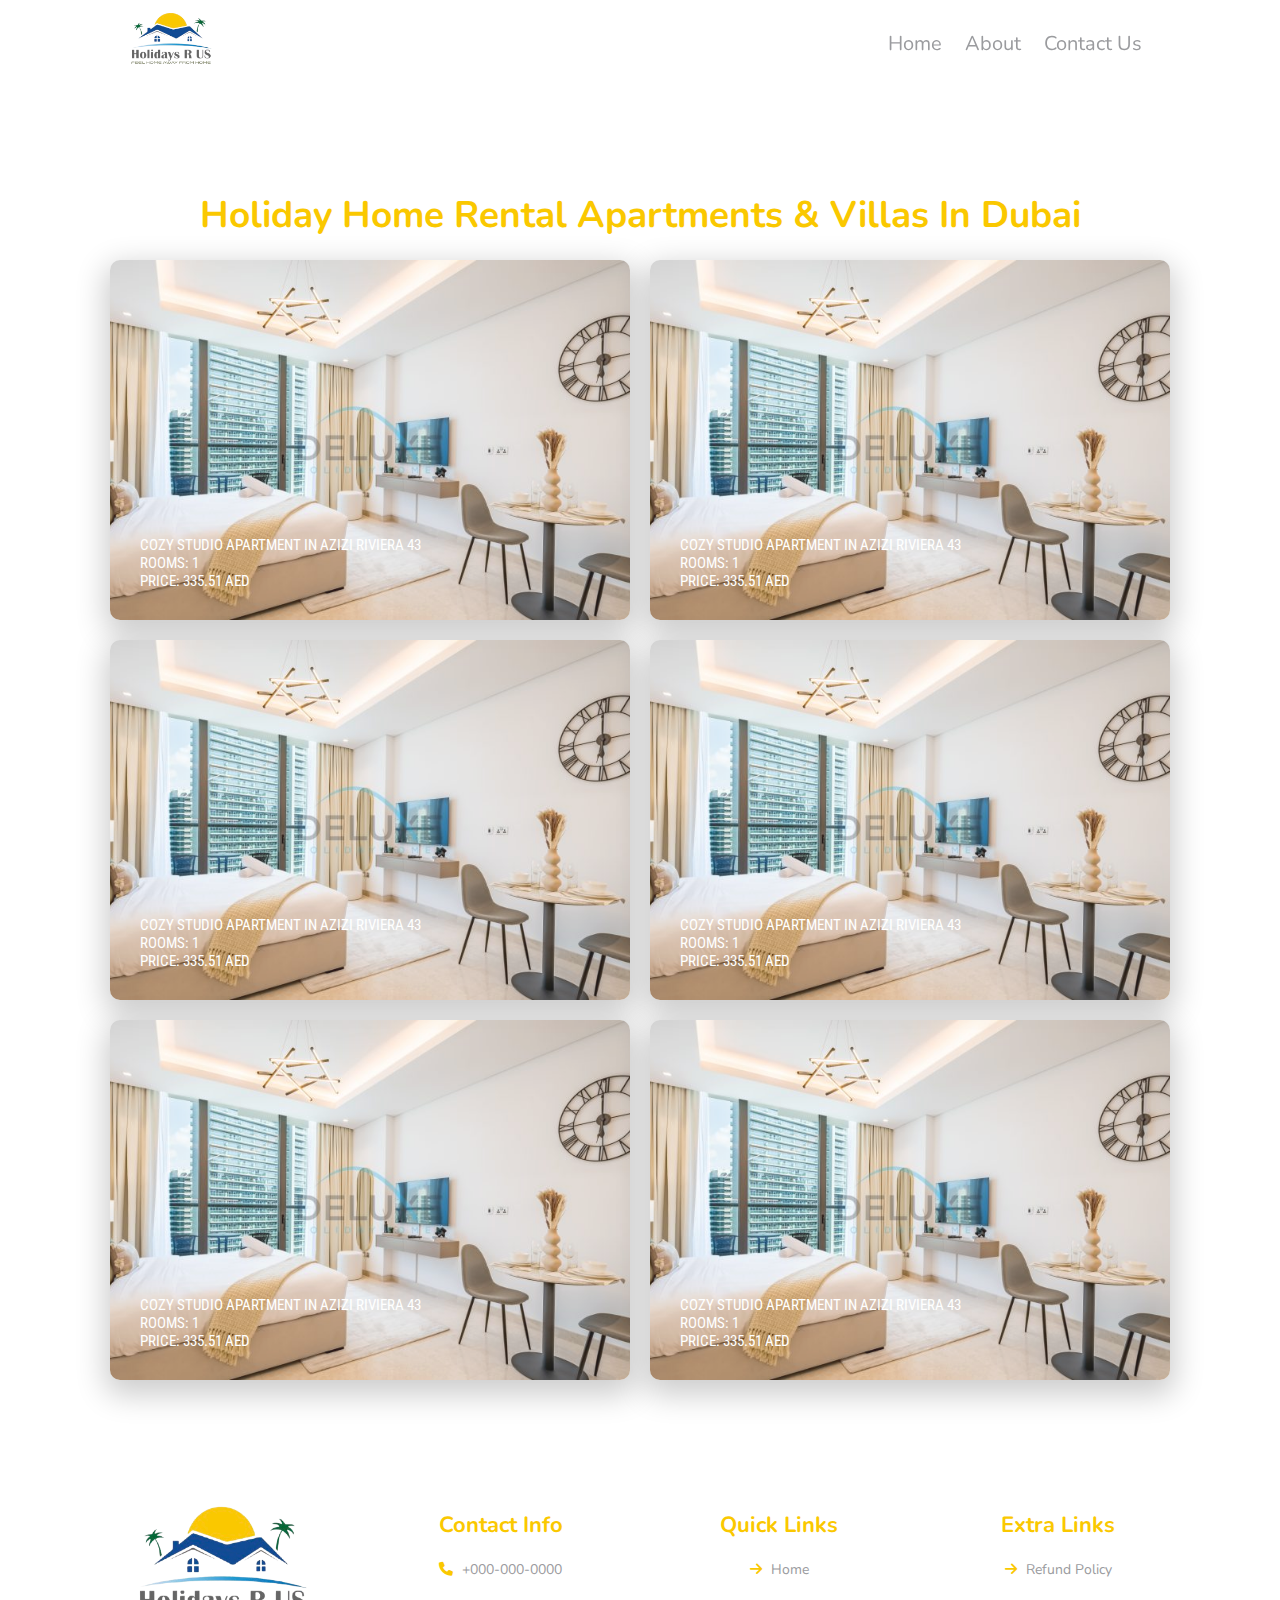
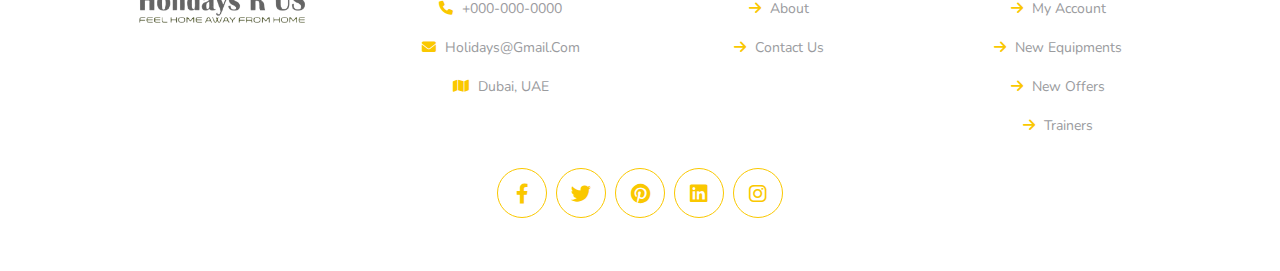
<file: apartments_list.html>
<!DOCTYPE html>
<html lang="en">
<head>
    <meta charset="UTF-8">
    <meta http-equiv="X-UA-Compatible" content="IE=edge">
    <meta name="viewport" content="width=device-width, initial-scale=1.0">
    <title>Holidays R Us</title>

    <link rel="stylesheet" href="https://cdnjs.cloudflare.com/ajax/libs/font-awesome/6.0.0/css/all.min.css">
    <link rel="icon" type="image/x-icon" href="images/logo.png">   

    <link rel="stylesheet" href="css/style.css">
</head>
<body>
    
    <!-- header -->

    <header class="header">

        <a href="./index.html" class="logo"> <img src="images/logo.png"></a>

        <nav class="navbar">
            <a href="./index.html" class="active">home</a>
            <a href="./about.html">about</a>
            <!-- <a href="#services">services</a> -->
            
            <a href="./index.html">Contact Us</a>
        </nav>

        <div id="menu" class="fas fa-bars"></div>

    </header>
    <section class="spaces"></section>
    <section class="apartments">
        <h2 class="categories__title">Holiday Home Rental Apartments & Villas in Dubai</h2>

        <link rel="preconnect" href="https://fonts.googleapis.com">
      <link rel="preconnect" href="https://fonts.gstatic.com" crossorigin>
      <link href="https://fonts.googleapis.com/css2?family=Roboto+Condensed&family=Roboto:wght@300&display=swap" rel="stylesheet">
      <link rel="stylesheet" href="https://fonts.googleapis.com/css2?family=Material+Symbols+Outlined:opsz,wght,FILL,GRAD@48,400,0,0" />
      
      <main>
        <div class = "card">
          <img src="images/apartment1.jpg" alt="">
          <div class="card-content">
            <h2>
              Cozy Studio Apartment in Azizi Riviera 43
              <br>
              Rooms: 1
              <br>
              Price: 335.51 AED 
            </h2>
            <p>
              📍 Al Merkadh/Dubai
              <br>
              🏠 Studio/Furnished Apartments
              <br>
              Discover your ideal urban escape in this delightful studio apartment at Azizi Riviera 43, where modern elegance meets cozy comfort.Designed for relaxation, the space features a sumptuous king-sized bed that invites you to unwind after a bustling day in the city. Enjoy your favorite shows on the smart TV, ensuring your evenings are just as enjoyable as your days. 
            </p>
            <a href="./apartment_details.html" class="button">
              Find out more 
              <span class="material-symbols-outlined">
                arrow_right_alt
              </span>
            </a>
          </div>
        </div>
        <div class = "card">
          <img src="images/apartment1.jpg" alt="">
          <div class="card-content">
            <h2>
              Cozy Studio Apartment in Azizi Riviera 43
              <br>
              Rooms: 1
              <br>
              Price: 335.51 AED 
            </h2>
            <p>
              📍 Al Merkadh/Dubai
              <br>
              🏠 Studio/Furnished Apartments
              <br>
              Discover your ideal urban escape in this delightful studio apartment at Azizi Riviera 43, where modern elegance meets cozy comfort.Designed for relaxation, the space features a sumptuous king-sized bed that invites you to unwind after a bustling day in the city. Enjoy your favorite shows on the smart TV, ensuring your evenings are just as enjoyable as your days. 
            </p>
            <a href="./apartment_details.html" class="button">
              Find out more 
              <span class="material-symbols-outlined">
                arrow_right_alt
              </span>
            </a>
          </div>
        </div>
        <div class = "card">
          <img src="images/apartment1.jpg" alt="">
          <div class="card-content">
            <h2>
              Cozy Studio Apartment in Azizi Riviera 43
              <br>
              Rooms: 1
              <br>
              Price: 335.51 AED 
            </h2>
            <p>
              📍 Al Merkadh/Dubai
              <br>
              🏠 Studio/Furnished Apartments
              <br>
              Discover your ideal urban escape in this delightful studio apartment at Azizi Riviera 43, where modern elegance meets cozy comfort.Designed for relaxation, the space features a sumptuous king-sized bed that invites you to unwind after a bustling day in the city. Enjoy your favorite shows on the smart TV, ensuring your evenings are just as enjoyable as your days. 
            </p>
            <a href="./apartment_details.html" class="button">
              Find out more 
              <span class="material-symbols-outlined">
                arrow_right_alt
              </span>
            </a>
          </div>
        </div>
        <div class = "card">
          <img src="images/apartment1.jpg" alt="">
          <div class="card-content">
            <h2>
              Cozy Studio Apartment in Azizi Riviera 43
              <br>
              Rooms: 1
              <br>
              Price: 335.51 AED 
            </h2>
            <p>
              📍 Al Merkadh/Dubai
              <br>
              🏠 Studio/Furnished Apartments
              <br>
              Discover your ideal urban escape in this delightful studio apartment at Azizi Riviera 43, where modern elegance meets cozy comfort.Designed for relaxation, the space features a sumptuous king-sized bed that invites you to unwind after a bustling day in the city. Enjoy your favorite shows on the smart TV, ensuring your evenings are just as enjoyable as your days. 
            </p>
            <a href="./apartment_details.html" class="button">
              Find out more 
              <span class="material-symbols-outlined">
                arrow_right_alt
              </span>
            </a>
          </div>
        </div>
        <div class = "card">
          <img src="images/apartment1.jpg" alt="">
          <div class="card-content">
            <h2>
              Cozy Studio Apartment in Azizi Riviera 43
              <br>
              Rooms: 1
              <br>
              Price: 335.51 AED 
            </h2>
            <p>
              📍 Al Merkadh/Dubai
              <br>
              🏠 Studio/Furnished Apartments
              <br>
              Discover your ideal urban escape in this delightful studio apartment at Azizi Riviera 43, where modern elegance meets cozy comfort.Designed for relaxation, the space features a sumptuous king-sized bed that invites you to unwind after a bustling day in the city. Enjoy your favorite shows on the smart TV, ensuring your evenings are just as enjoyable as your days. 
            </p>
            <a href="./apartment_details.html" class="button">
              Find out more 
              <span class="material-symbols-outlined">
                arrow_right_alt
              </span>
            </a>
          </div>
        </div>
        <div class = "card">
          <img src="images/apartment1.jpg" alt="">
          <div class="card-content">
            <h2>
              Cozy Studio Apartment in Azizi Riviera 43
              <br>
              Rooms: 1
              <br>
              Price: 335.51 AED 
            </h2>
            <p>
              📍 Al Merkadh/Dubai
              <br>
              🏠 Studio/Furnished Apartments
              <br>
              Discover your ideal urban escape in this delightful studio apartment at Azizi Riviera 43, where modern elegance meets cozy comfort.Designed for relaxation, the space features a sumptuous king-sized bed that invites you to unwind after a bustling day in the city. Enjoy your favorite shows on the smart TV, ensuring your evenings are just as enjoyable as your days. 
            </p>
            <a href="./apartment_details.html" class="button">
              Find out more 
              <span class="material-symbols-outlined">
                arrow_right_alt
              </span>
            </a>
          </div>
        </div>
        
        
      </main>
      
      </section>
      <section class="footer">

        <div class="box-container">

            <div class="box">
                <img src="images/logo.png" alt="">
            </div>

            <div class="box">
                <h3>contact info</h3>
                <a href="#"> <i class="fas fa-phone"></i> +000-000-0000</a>
                <a href="#"> <i class="fas fa-phone"></i> +000-000-0000</a>
                <a href="#"> <i class="fas fa-envelope"></i> holidays@gmail.com</a>
                <a href="#"> <i class="fas fa-map"></i> Dubai, UAE</a>
            </div>

            <div class="box">
                <h3>quick links</h3>
                <a href="./index.html"> <i class="fas fa-arrow-right"></i> home</a>
                <a href="./about.html"> <i class="fas fa-arrow-right"></i> about</a>
                <!-- <a href="#"> <i class="fas fa-arrow-right"></i> services</a>
                <a href="#"> <i class="fas fa-arrow-right"></i> pricing</a> -->
                <a href="./index.html"> <i class="fas fa-arrow-right"></i> contact us</a>
            </div>

            <div class="box">
                <h3>extra links</h3>
                <a href="#"> <i class="fas fa-arrow-right"></i> refund policy</a>
                <a href="#"> <i class="fas fa-arrow-right"></i> my account</a>
                <a href="#"> <i class="fas fa-arrow-right"></i> new equipments</a>
                <a href="#"> <i class="fas fa-arrow-right"></i> new offers</a>
                <a href="#"> <i class="fas fa-arrow-right"></i> trainers</a>
            </div>

        </div>

        <div class="share">
            <a href="#" class="fab fa-facebook-f"></a>
            <a href="#" class="fab fa-twitter"></a>
            <a href="#" class="fab fa-pinterest"></a>
            <a href="#" class="fab fa-linkedin"></a>
            <a href="#" class="fab fa-instagram"></a>
        </div>

       

    </section>

    <!-- end -->




    








  
    <script src="https://cdnjs.cloudflare.com/ajax/libs/jquery/3.5.1/jquery.min.js"></script>
    

    <script src="js/script.js"></script>
</body>
</file>
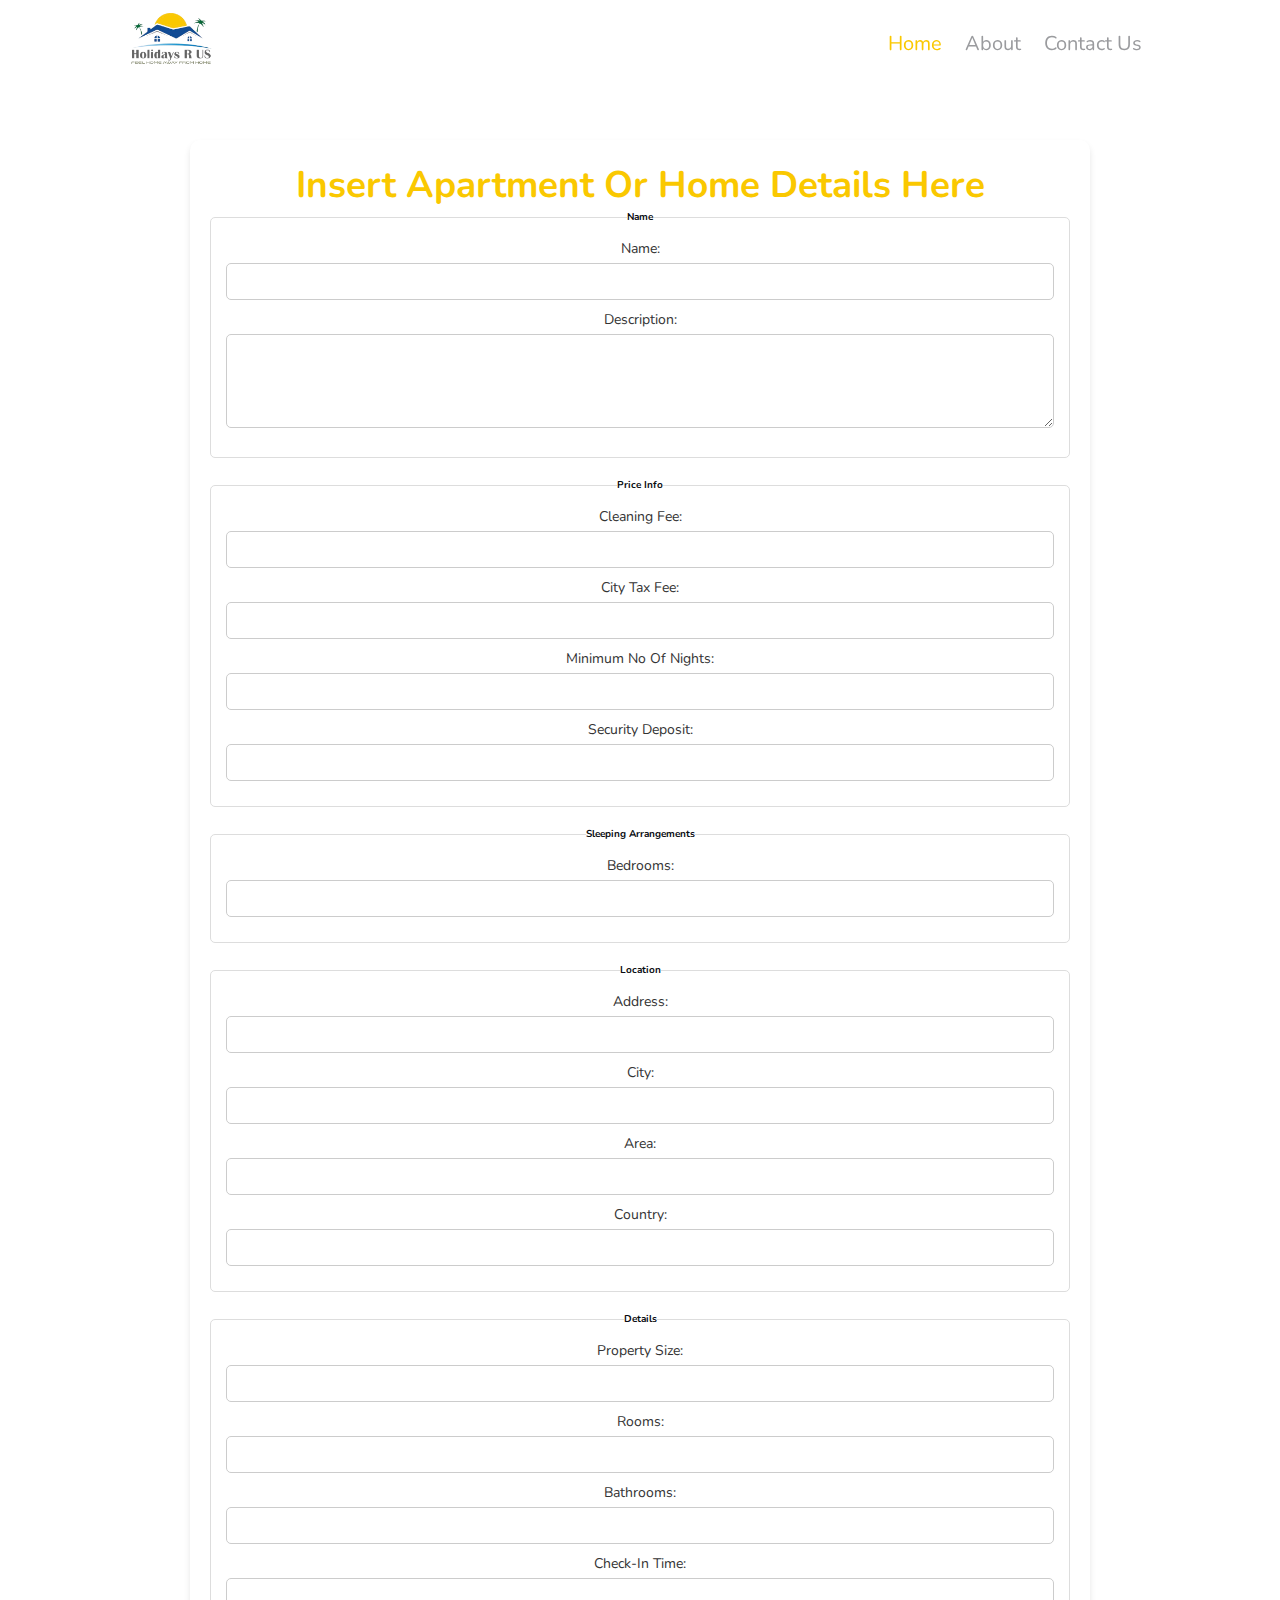
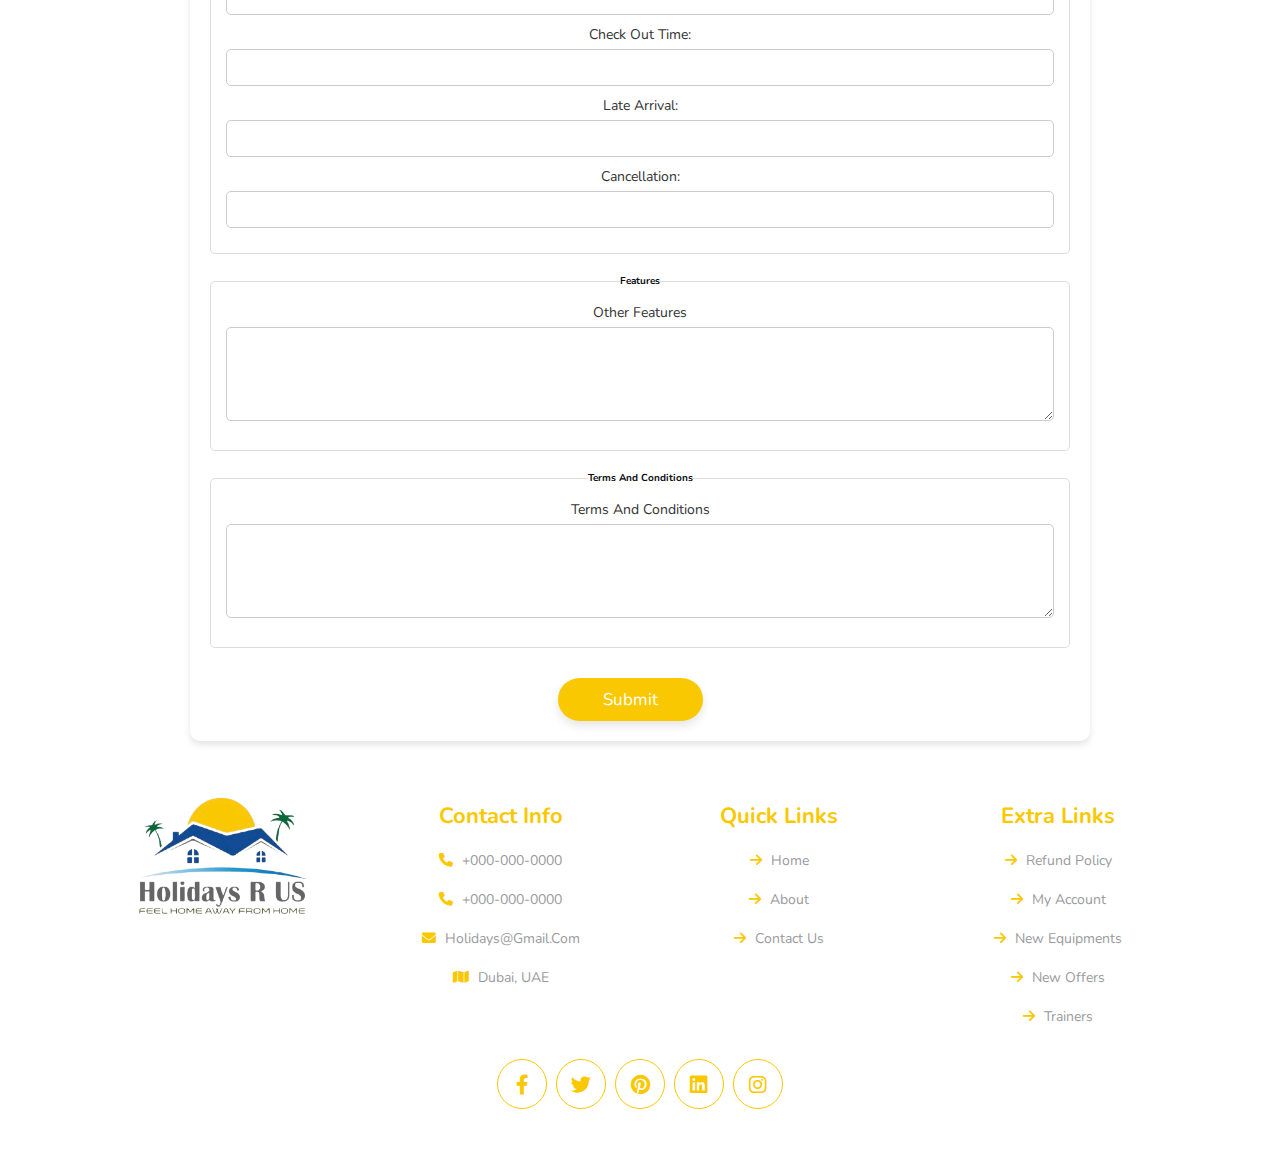
<file: list_now.html>
<!DOCTYPE html>
<html lang="en">
<head>
    <meta charset="UTF-8">
    <meta http-equiv="X-UA-Compatible" content="IE=edge">
    <meta name="viewport" content="width=device-width, initial-scale=1.0">
    <title>Holidays R Us</title>
 
    <link rel="stylesheet" href="https://cdnjs.cloudflare.com/ajax/libs/font-awesome/6.0.0/css/all.min.css">
    <link rel="icon" type="image/x-icon" href="images/logo.png">   
  
    <link rel="stylesheet" href="css/style.css">
    
</head>
<body>
  
    <!-- header -->

    <header class="header">

        <a href="./index.html" class="logo"> <img src="images/logo.png"></a>

        <nav class="navbar">
            <a href="./index.html" class="active">home</a>
            <a href="./about.html">about</a>
            
            <a href="./index.html">Contact Us</a>
        </nav>

        <div id="menu" class="fas fa-bars"></div>

    </header>
    <section class="spaces"></section>

    <div class="form-container">
        <h2 class="categories__title">Insert apartment or home details here</h2>
        <form>
          <!-- Category 1 -->
          <fieldset>
            <legend>Name</legend>
            <label for="name">Name:</label>
            <input type="text" id="name" name="name" required>
            <label for="description">Description:</label>
            <textarea id="cat7big" name="cat7big" rows="4"></textarea>
          </fieldset>
    
          <!-- Category 2 -->
          <fieldset>
            <legend>Price Info</legend>
            <label>Cleaning Fee:</label><input type="text" name="field1">
            <label>City Tax Fee:</label><input type="text" name="field2">
            <label>Minimum no of nights: </label><input type="text" name="field3">
            <label>Security deposit: </label><input type="text" name="field4">
          </fieldset>
    
          <!-- Category 3 -->
          <fieldset>
            <legend>Sleeping Arrangements</legend>
            <label for="cat3field1">Bedrooms: </label>
            <input type="text" id="cat3field1" name="cat3field1">
          </fieldset>
    
          <!-- Category 4 -->
          <fieldset>
            <legend>Location</legend>
            <label>Address:</label><input type="text" name="cat4field1">
            <label>City:</label><input type="text" name="cat4field2">
            <label>Area: </label><input type="text" name="cat4field3">
            <label>Country: </label><input type="text" name="cat4field4">
          </fieldset>
    
          <!-- Category 5 -->
          <fieldset>
            <legend>Details</legend>
            <label>Property Size: </label><input type="text" name="cat5field1">
            <label>Rooms: </label><input type="text" name="cat5field2">
            <label>Bathrooms:</label><input type="text" name="cat5field4">
            <label>Check-in Time: </label><input type="text" name="cat5field5">
            <label>Check Out Time:</label><input type="text" name="cat5field6">
            <label>Late Arrival: </label><input type="text" name="cat5field7">
            <label>Cancellation:</label><input type="text" name="cat5field3">
          </fieldset>
    
          <!-- Category 6 -->
          <fieldset>
            <legend>Features</legend>
            <label for="cat6big">Other Features</label>
            <textarea id="cat6big" name="cat6big" rows="4"></textarea>
          </fieldset>
    
          <!-- Category 7 -->
          <fieldset>
            <legend>Terms and Conditions</legend>
            <label for="cat7big">Terms and Conditions</label>
            <textarea id="cat7big" name="cat7big" rows="4"></textarea>
          </fieldset>
    
          <button class="btn" type="submit">Submit</button>
        </form>
      </div>
    <section class="footer">

        <div class="box-container">

            <div class="box">
                <img src="images/logo.png" alt="">
            </div>

            <div class="box">
                <h3>contact info</h3>
                <a href="#"> <i class="fas fa-phone"></i> +000-000-0000</a>
                <a href="#"> <i class="fas fa-phone"></i> +000-000-0000</a>
                <a href="#"> <i class="fas fa-envelope"></i> holidays@gmail.com</a>
                <a href="#"> <i class="fas fa-map"></i> Dubai, UAE</a>
            </div>

            <div class="box">
                <h3>quick links</h3>
                <a href="./index.html"> <i class="fas fa-arrow-right"></i> home</a>
                <a href="./about.html"> <i class="fas fa-arrow-right"></i> about</a>
                <!-- <a href="#"> <i class="fas fa-arrow-right"></i> services</a>
                <a href="#"> <i class="fas fa-arrow-right"></i> pricing</a> -->
                <a href="./index.html"> <i class="fas fa-arrow-right"></i> contact us</a>
            </div>

            <div class="box">
                <h3>extra links</h3>
                <a href="#"> <i class="fas fa-arrow-right"></i> refund policy</a>
                <a href="#"> <i class="fas fa-arrow-right"></i> my account</a>
                <a href="#"> <i class="fas fa-arrow-right"></i> new equipments</a>
                <a href="#"> <i class="fas fa-arrow-right"></i> new offers</a>
                <a href="#"> <i class="fas fa-arrow-right"></i> trainers</a>
            </div>

        </div>

        <div class="share">
            <a href="#" class="fab fa-facebook-f"></a>
            <a href="#" class="fab fa-twitter"></a>
            <a href="#" class="fab fa-pinterest"></a>
            <a href="#" class="fab fa-linkedin"></a>
            <a href="#" class="fab fa-instagram"></a>
        </div>

       

    </section>

    <!-- end -->




    









    <script src="https://cdnjs.cloudflare.com/ajax/libs/jquery/3.5.1/jquery.min.js"></script>
    
   
    <script src="js/script.js"></script>
</body>
</file>
<file: css/style.css>
@import url("https://fonts.googleapis.com/css2?family=Nunito:wght@200;300;400;500&display=swap");

:root{
    --primary:#fac800;
    --white: #fff;
    --box-shadow:0 .5rem 1rem rgba(0,0,0,.1);
    --font-col: #9A9B9E;
}

*{
    font-family: 'Nunito', sans-serif;
    margin: 0; padding: 0;
    box-sizing: border-box;
    outline: none; border: none;
    text-decoration: none;
    text-transform: capitalize;
    list-style: none;
    transition: .2s linear;
}

body{
    background: var(--white);
    color: #080b10;
    text-align: center;
}

section{
    padding: 5rem 7%;
}

html{
    font-size: 62.5%;
    overflow-x: hidden;
    scroll-padding-top: 9rem;
    scroll-behavior: smooth;
}

html::-webkit-scrollbar{
    width: .8rem;
}

html::-webkit-scrollbar-track{
    background: transparent;
}

html::-webkit-scrollbar-thumb{
    background: var(--primary);
    border-radius: 5rem;
}

.heading{
    font-size: 4rem;
    color: var(--primary);
    text-align: center;
    text-transform: uppercase;
    font-weight: bolder;
    margin-bottom: 6rem;
}

.btn{
    font-size: 1.7rem;
    margin-top: 1rem;
    margin-right: 2rem;
    text-align: center;
    display: inline-block;
    background: var(--primary);
    color: var(--white);
    box-shadow: var(--box-shadow);
    padding: 1rem 4.5rem;
    border-radius: 5rem;
    position: relative;
    z-index: 0;
    overflow: hidden;
}

.btn::before,
.btn::after{
    content: '';
    position: absolute;
    top: 0;
    height: 100%;
    width: 0%;
    background: #4A79E7;
    z-index: -1;
    transition: .3s linear;
}

.btn::before{
    left: 0;
}

.btn::after{
    right: 0;
}

.btn:hover:before,
.btn:hover::after{
    width: 100%;
}


/* header */

.header{
    position: fixed;
    top: 0; left: 0; right: 0;
    z-index: 1000;
    display: flex;
    align-items: center;
    justify-content: space-between;
    padding: 1rem 10%;

    color: #000;
}

.header.active{
    background: #fff;
    padding: 2rem 9%;
    box-shadow: var(--box-shadow);
    
}

.header .logo{
    font-size: 2.5rem;
    font-weight: bolder;
    /* color: var(--white); */
    color: var(--font-col);
}
.header .logo img {
    width: 100%;
    height: 57px;
}

.header .logo i{
    padding-right: .5rem;
    color: var(--primary);
}

.header .navbar a{
    font-size: 2rem;
    /* color: var(--white);    */
    margin: 0 1rem;
    color: #9A9B9E;
}

.header .navbar a:hover{
    color: var(--primary);
}

.header .navbar a.active,
.header .navbar a:hover{
    color: var(--primary);
}

#menu{
    font-size: 2.5rem;
    margin-left: 1.7rem;
    color: var(--primary);
    cursor: pointer;
    display: none;
}

/* end */
/* appointmetBar */
.search-bar {
  display: flex;
  justify-content: center;
  align-items: center;
  background: white;
  border-radius: 50px;
  padding: 10px;
  padding-top: 10px;
  padding-bottom: 10px;

  margin-top: 20px;
  box-shadow: 0 4px 6px rgba(0, 0, 0, 0.1);
  gap: 10px; /* Space between items */
  flex-wrap: wrap; /* Wrap items when needed */
}

.input-group {
  flex: 1; /* Allows groups to shrink and grow */
  max-width: 35rem; /* Maintain consistent width on larger screens */
  display: flex;
  align-items: center;
  justify-content: center;
  padding: 10px;
  padding-left: 0;
  padding-right: 0;
  border-radius: 25px;
  background: #f5f5f5;
  min-width: 180px; /* Ensure it doesn't shrink too much */
}

.dates {
  flex: 1; /* Allows groups to shrink and grow */
  max-width: 35rem; /* Maintain consistent width on larger screens */
  display: flex;
  align-items: center;
  justify-content: center;
  padding: 10px;
  
  border-radius: 25px;
  background: #f5f5f5;
  min-width: 350px; /* Ensure it doesn't shrink too much */
}

.input-group i.icon {
  margin-right: 5px;
  color: #27ae60;
}

.input-group input {
  flex: 1;
  border: none;
  outline: none;
  background: none;
  font-size: 14px;
  min-width: 100px; /* Ensure inputs stay usable on small screens */
}

.input-group span {
  font-size: 16px;
  color: #555;
}

.guests {
  background: white;
}

.guest-btn {
  border: none;
  background: none;
  padding: 0;
  font-size: 15px;
  cursor: pointer;
}

.search-btn {
  background: var(--primary);
  color: white;
  border: none;
  border-radius: 25px;
  padding: 10px;
  margin-top: 0px;
  margin-right: 3px;

  font-size: 16px;
  cursor: pointer;
  display: flex;
  align-items: center;
  justify-content: center;
  flex: 1; /* Ensure button adjusts flexibly */
  max-width: 35rem;
}

.search-btn i {
  margin-left: 5px;
}

.search-btn:hover {
  background: #219150;
}

/* Responsive Design */
@media (max-width: 1024px) {
  .search-bar {
    gap: 5px; /* Reduce spacing between elements */
    border-radius: 30px
  };

  .input-group {
    flex: 1 1 calc(33.33% - 10px); /* Adjust groups to fit better */
    max-width: 100%; /* Allow inputs to scale fully */
  }

  .search-btn {
    flex: 1 1 calc(100% - 20px); /* Full width on smaller screens */
  }
}

@media (max-width: 768px) {
  .search-bar {
    border-radius: 22px
    flex-wrap: wrap; /* Allow elements to stack */
    padding: 5px;
  }

  .input-group {
    flex: 1 1 calc(50% - 10px); /* Two items per row */
    max-width: 94%;
  }

  .search-btn {
    flex: 1 1 calc(100% - 10px); /* Full width button */
    max-width: 94%;
  }
}

@media (max-width: 480px) {
  .search-bar {
    padding: 3px;
    border-radius: 15px
    gap: 5px; 
  }

  .input-group {
    flex: 1 1 100%; 
  }

  .search-btn {
    flex: 1 1 100%; 
  }

  .input-group input {
    font-size: 12px; 
  }

  .search-btn {
    font-size: 14px;
    padding: 8px;
  }
}


/* end  */
/* home */

.home{
    background: url(../images/pexels-jessica-bryant-592135-1370704.jpg) no-repeat;
    min-height: 110vh;
    display: flex;
    align-items: center;
    background-size: cover;
    justify-content:center;
  }
  
  .home .content{
  

    max-width:120rem;
}

.home .content h3{
    font-size: 7rem;
    color: var(--white);
    text-transform: uppercase;
    text-align: center;
    line-height: 1.2;
    
}



.home .content h3 span{
    color: var(--primary);
    text-transform: uppercase;
    text-align: center;
}


.home .content p{
    font-size: 1.4rem;
    color: var(--white);
    padding: 1rem 0;
    line-height: 2;
    text-align: center;
}


/* end */

.testitle {
    color: var(--primary);
    font-size: 3.5rem;
    text-align: center;
}
.testimonials{
    padding: 20px 0;
    background: var(--white);
    color: #434343;
    text-align: center;
  }
  .inner{
    max-width: 1200px;
    margin: auto;
    overflow: hidden;
    padding: 0 20px;
  }
  
  .border{
    width: 160px;
    height: 5px;
    background: #6ab04c;
    margin: 26px auto;
  }
  
  .row{
    display: flex;
    flex-wrap: wrap;
    justify-content: center;
  }
  .col{
    flex: 33.33%;
    max-width: 30%;
    box-sizing: border-box;
   
    background: #f8f8f8;
  
}
.testimonial{
    background: #fff;
    border-radius: 20px ;
    padding: 30px;
  }
  .testimonial img{
    width: 100px;
    height: 100px;
    border-radius: 50%;
    box-shadow: 0 0 10px rgba(0,0,0,0.1);
  }
  .name{
    font-size: 20px;
    text-transform: uppercase;
    margin: 20px 0;
  }
  .stars{
    color: var(--primary);
    margin-bottom: 20px;
  }
  
  
  @media screen and (max-width:960px) {
  .col{
    flex: 100%;
    max-width: 80%;
  }
  }
  
  @media screen and (max-width:600px) {
  .col{
    flex: 100%;
    max-width: 100%;
  }
  }
  


/* about */

.about .row{
    display: flex;
    flex-wrap: wrap;
    align-items: left;
    justify-content: left;
    gap: 3rem;
}

    .partners {
        text-align: center;
        padding: 25px 0;
      }
      
      .partners h2 {
        font-size: 4rem;
        margin-bottom: 40px;
        color: var(--primary);
      }
      
      .partners-container {
        display: grid;
        grid-template-columns: repeat(7, 1fr); 
        gap: 5px;
        justify-items: center;
      }
      
      .partner-item img {
        max-width: 100%;
        height: auto;
        max-height: 100px; 
        object-fit: contain;
      }
      @media (max-width: 1200px) {
        .partners-container {
          grid-template-columns: repeat(3, 1fr); 
        }
      }
      
      @media (max-width: 768px) {
        .partners-container {
          grid-template-columns: repeat(2, 1fr); 
        }
      }
      
      @media (max-width: 480px) {
        .partners-container {
          grid-template-columns: 1fr; 
        }
      }
       
      .carousel {
        width: 100%;
        overflow-x: auto;
        display: flex;
        
        padding: 30px;
        padding-top: 0px;
        position: relative;
        -webkit-box-sizing: border-box;
        box-sizing: border-box;
        align-items: center;
        justify-content: center;

      }
      
      .carousel__container {
        white-space: nowrap;
        margin: 60px 0px;
        padding-bottom: 10px;
        display: inline-block;
      }
      
      .categories__title {
       color: var(--primary);
        font-size: 37px;
        /* position: absolute; */
        padding-left: 0px;
        text-align: center;
      }
      .categories__subtitle {
        color: var(--font-col);
         font-size: 12px;
         /* position: absolute; */
         padding: 10px;
         text-align: center;
       }
      
      .carousel-item {
        width: 200px;
        height: 250px;
        border-radius: 20px;
        background-color: #95bcd6;
        overflow: hidden;
        margin-right: 10px;
        margin-top: 5px;
        display: inline-block;
        cursor: pointer;
        -webkit-transition: 1000ms all;
        transition: 1000ms all;
        -webkit-transform-origin: center left;
        transform-origin: center left;
        position: relative;
      }
      
      .carousel-item:hover ~ .carousel-item {
        -webkit-transform: translate3d(100px, 0, 0);
        transform: translate3d(100px, 0, 0);
      }
      
      .carousel__container:hover .carousel-item {
        opacity: 0.3;
      }
      
      .carousel__container:hover .carousel-item:hover {
        -webkit-transform: scale(1.5);
        transform: scale(1.5);
        opacity: 1;
      }
      
      .carousel-item__img {
        width: 200px;
        height: 250px;
        -o-object-fit: cover;
        object-fit: cover;
      }
      
      .carousel-item__details {
        background: -webkit-gradient(
          linear,
          left bottom,
          left top,
          from(rgba(0, 0, 0, 0.9)),
          to(rgba(0, 0, 0, 0))
        );
        background: linear-gradient(
          to top,
          rgba(0, 0, 0, 0.9) 0%,
          rgba(0, 0, 0, 0) 100%
        );
        font-size: 10px;
        opacity: 0;
        -webkit-transition: 450ms opacity;
        transition: 450ms opacity;
        padding: 10px;
        position: absolute;
        top: 0;
        left: 0;
        right: 0;
        bottom: 0;
      }
      
      .carousel-item__details:hover {
        opacity: 1;
      }
      
      .carousel-item__details span {
        /* width: 10px;
        height: 10px; */
        font-size: 0.9rem;
        color: #2ecc71;
        /* background-color: white; */
      }
      
      .carousel-item__details .controls {
        padding-top: 180px;
      }
      
      .carousel-item__details .carousel-item__details--title,
      .carousel-item__details--subtitle {
        color: #fff;
        margin: 5px 0;
      }

      
.about .row .content{
    flex: 1 1 40rem;
}

.about .row .content span{
    font-size: 5rem;
    color: var(--primary);
}

.about .row .content h3{
    font-size: 2.5rem;
    color: var(--font-col);
    padding: 1rem 0;
}

.about .row .content p{
    font-size: 1.4rem;
    color: var(--font-col);
    padding: 1rem 0;
    line-height: 2;
}

.about .row .content ul li{
    font-size: 1.7rem;
    color: var(--font-col);
    padding-top: 1.5rem;
}

.about .row .content ul li i{
    color: var(--primary);
    padding-right: 1rem;
}

.about .row .content .btn{
    margin: 3rem 0;
}

.about .row .image{
    flex: 1 1 30rem;
}

.about .row .image img{
    width: 100%;
    height: 100%;
    border-radius: 7%;
    
}

/* end */
/* apartments  */

.apartments .apartit h1{
  text-align: center;
  font-size: 3.5rem;
  color: var(--primary);
  padding: 1rem 0;
}

.apartments main {
  display: grid;
  grid-template-columns: repeat(auto-fit, minmax(37rem, 1fr));
  gap: 20px;
  justify-content: center;
  align-items: center;
  padding: 20px;
  font-family: 'Roboto', sans-serif;
}

.apartments .card {
  width: 100%;
  height: 36rem;
  border-radius: 10px;
  overflow: hidden;
  cursor: pointer;
  position: relative;
  color: var(--white);
  box-shadow: 0 10px 30px 5px rgba(0, 0, 0, 0.2);
  text-align: left;
}

.apartments .card img {
  position: absolute;
  object-fit: cover;
  width: 100%;
  height: 100%;
  top: 0;
  left: 0;
  opacity: 0.9;
  transition: opacity 0.2s ease-out;
}

.apartments .card h2 {
  position: absolute;
  inset: auto auto 30px 30px;
  margin: 0;
  transition: inset 0.3s 0.3s ease-out;
  font-family: 'Roboto Condensed', sans-serif;
  font-weight: normal;
  text-transform: uppercase;
}

.apartments .card p, .card a {
  position: absolute;
  opacity: 0;
  max-width: 80%;
  transition: opacity 0.3s ease-out;
}

.apartments .card p {
  inset: auto auto 80px 30px;
}

.apartments .card a {
  inset: auto auto 40px 30px;
  color: inherit;
  text-decoration: none;
}

.apartments .card:hover h2 {
  inset: auto auto 220px 30px;
  transition: inset 0.3s ease-out;
}

.apartments .card:hover p, .card:hover a {
  opacity: 1;
  transition: opacity 0.5s 0.1s ease-in;
}

.apartments .card:hover img {
  transition: opacity 0.3s ease-in;
  opacity: 1;
}

.apartments .material-symbols-outlined {
  vertical-align: middle;
}



/* services */



.sports h1{
    text-align: center;
    font-size: 3.5rem;
    color: var(--orange);
    padding: 1rem 0;
    /* font-family: 'Titan One', cursive; */
}
.sports span{
    text-align: center;
    font-size: 4rem;
    color: var(--primary);
    
    padding: 1rem 0;
    /* font-family: 'Titan One', cursive; */
}





.ag-format-container {
    width: 1142px;
    margin: 0 auto;
  }
  
  
 
  
  .ag-courses_box {
    display: -webkit-box;
    display: -ms-flexbox;
    display: flex;
    -webkit-box-align: start;
    -ms-flex-align: start;
    align-items: flex-start;
    -ms-flex-wrap: wrap;
    flex-wrap: wrap;
  
    padding: 50px 0;
  }
  .ag-courses_item {
    -ms-flex-preferred-size: calc(33.33333% - 30px);
    flex-basis: calc(33.33333% - 30px);
  
    margin: 0 15px 30px;
  
    overflow: hidden;
  
    border-radius: 28px;
  }
  .ag-courses-item_link {
    display: block;
    padding: 30px 20px;
    background-color: #CECECE;

    overflow: hidden;
  
    position: relative;
  }
  .ag-courses-item_link:hover,
  .ag-courses-item_link:hover .ag-courses-item_date {
    text-decoration: none;
    color: #FFF;
  }
  .ag-courses-item_link:hover .ag-courses-item_bg {
    -webkit-transform: scale(10);
    -ms-transform: scale(10);
    transform: scale(10);
  }
  .ag-courses-item_title {
    min-height: 87px;
    margin: 0 0 25px;

  
    overflow: hidden;
  
    font-weight: bold;
    font-size: 30px;
    color: #FFF;
  
    z-index: 2;
    position: relative;
  }
  .ag-courses-item_title img{
    width: 50px;
    height: 50px;
    object-fit: cover;
  }
  .ag-courses-item_date-box {
    font-size: 18px;
    color: #FFF;
  
    z-index: 2;
    position: relative;
  }
  .ag-courses-item_date {
    font-weight: bold;
    color: #f9b234;
  
    -webkit-transition: color .5s ease;
    -o-transition: color .5s ease;
    transition: color .5s ease
  }
  .ag-courses-item_bg {
    height: 128px;
    width: 128px;
    background-color: #f9b234;
  
    z-index: 1;
    position: absolute;
    top: -75px;
    right: -75px;
  
    border-radius: 50%;
  
    -webkit-transition: all .5s ease;
    -o-transition: all .5s ease;
    transition: all .5s ease;
  }
  .ag-courses_item:nth-child(2n) .ag-courses-item_bg {
    background-color: #3ecd5e;
  }
  .ag-courses_item:nth-child(3n) .ag-courses-item_bg {
    background-color: #e44002;
  }
  .ag-courses_item:nth-child(4n) .ag-courses-item_bg {
    background-color: #952aff;
  }
  .ag-courses_item:nth-child(5n) .ag-courses-item_bg {
    background-color: #cd3e94;
  }
  .ag-courses_item:nth-child(6n) .ag-courses-item_bg {
    background-color: #4c49ea;
  }
  
  
  
  @media only screen and (max-width: 979px) {
    .ag-courses_item {
      -ms-flex-preferred-size: calc(50% - 30px);
      flex-basis: calc(50% - 30px);
    }
    .ag-courses-item_title {
      font-size: 24px;
    }
  }
  
  @media only screen and (max-width: 767px) {
    .ag-format-container {
      width: 96%;
    }
  
  }
  @media only screen and (max-width: 639px) {
    .ag-courses_item {
      -ms-flex-preferred-size: 100%;
      flex-basis: 100%;
    }
    .ag-courses-item_title {
      min-height: 72px;
      line-height: 1;
  
      font-size: 24px;
    }
    .ag-courses-item_link {
      padding: 22px 40px;
    }
    .ag-courses-item_date-box {
      font-size: 16px;
    }
  }

/*end*/
   
/* keys */
.keys{
    h1{
        text-align: center;
        font-size: 3.5rem;
        color: var(--primary);
        padding: 1rem 0;
        font-family: 'Titan One', cursive;
    }
    ol {
        width: min(100rem, 90%);
        margin-inline: auto;
      
        display: flex;
        justify-content: center;
        flex-wrap: wrap;
        gap: 2rem;
      
        list-style: none;
        counter-reset: stepnr;
      }
      
      li:nth-child(6n + 1) { --accent-color: #b8df4e }
      li:nth-child(6n + 2) { --accent-color: #4cbccb }
      li:nth-child(6n + 3) { --accent-color: #7197d3 }
      li:nth-child(6n + 4) { --accent-color: #ae78cb }
      li:nth-child(6n + 5) { --accent-color: #7dc7a4 }
      li:nth-child(6n + 6) { --accent-color: #f078c2 }
      
      ol li {
        counter-increment: stepnr;
        width: 25rem;
        --borderS: 2rem;
        aspect-ratio: 1;
        display: flex;
        flex-direction: column;
        justify-content: center;
        padding-left: calc(var(--borderS) + 2rem);
        position: relative;
      }
      ol li::before,
      ol li::after {
        inset: 0;
        position: absolute;
        border-radius: 50%;
       
        line-height: 1.1;
      }
      ol li::before {
        content: counter(stepnr);
        color: var(--accent-color);
        padding-left: 10rem;
        font-size: 12rem;
        font-weight: 700;
        overflow: hidden;
      }
      
      ol li::after {
        content: "";
        filter: drop-shadow(-0.25rem 0.25rem 0.0675rem rgba(0, 0, 0, 0.75)) blur(5px);
      }
      
      ol li > * { width: 7.5rem }
      ol li .icon { font-size: 2rem; color: var(--accent-color); text-align: center }
      ol li .title { font-size: 2rem; font-weight: 500 }
      ol li .descr { font-size: 0.8rem; font-weight: 300 }
      
      .credits { margin-top: 2rem; text-align: right }
      .credits a { color: var(--color) }
} 
/* end  */

.services .box-container{
    display: flex;
    flex-wrap: wrap;
    gap: 1.5rem;
}

.services .box-container .box{
    height: 25rem;
    flex: 1 1 30rem;
    border: 0.3rem solid var(--font-col);
    box-shadow: var(--box-shadow);
    border-radius: .8rem;
    position: relative;
    overflow: hidden;
}

.services .box-container .box img{
    height: 100%;
    width: 100%;
    object-fit: cover;
}

.services .box-container .box .content{
    position: absolute;
    left: 50%; top: 50%;
    transform: translate(-50%, -50%) scale(0);
    height: 100%;
    width: 100%;
    background: rgba(255, 255, 255, .9);
    padding: 2rem;
    padding-top: 5rem;
    text-align: center;
}

.services .box-container .box:hover .content{
    transform: translate(-50%, -50%) scale(1);
}

.services .box-container .box .content h3{
    font-size: 2.5rem;
    color: #333;
}

.services .box-container .box .content p{
    font-size: 1.5rem;
    color: #666;
    padding: 1rem 0;
}

/* end */

/* counter */

.counter{
    background-color: var(--primary); ;
    background-attachment: fixed;
}

.counter .box-container{
    display: grid;
    grid-template-columns: repeat(auto-fit, minmax(18rem, 1fr));
    gap: 2rem;
}

.counter .box-container .box{
    text-align: center;
}

.counter .box-container .box h3{
    font-size: 5rem;
    color: var(--white);
}

.counter .box-container .box p{
    color: var(--white);
    font-size: 2rem;
}

/* end */

/* pricing */

.pricing .box-container{
    display: grid;
    grid-template-columns: repeat(auto-fit, minmax(30rem, 1fr));
    gap: 2rem;
}

.pricing .box-container .box{
    padding: 2rem;
    text-align: center;
    border: 0.1rem solid rgba(255, 255, 255, .2);
    box-shadow: var(--box-shadow);
    border-radius: .5rem;
}

.pricing .box-container .box h3{
    font-size: 2rem;
    text-transform: capitalize;
    color: var(--primary);
    padding-top: 1rem;
}

.pricing .box-container .box .price{
    font-size: 6rem;
    padding-top: 1rem;
    font-weight: bolder;
}

.pricing .box-container .box .price span{
    font-size: 2rem;
    font-weight: normal;
}

.pricing .box-container .box .month{
    font-size: 2rem;
    color: #666;
}

.pricing .box-container .box .list{
    padding: 1rem 0;
}

.pricing .box-container .box .list p{
    font-size: 1.7rem;
    color: #ccc;
    line-height: 2;
}

.pricing .box-container .box .list p i{
    color: var(--primary);
    padding-right: .5rem;
}

.pricing .box-container .box .list p i.fa-times{
    color: var(--white);
}

/* end */

/* team*/

.team .box-container{
    display: grid;
    grid-template-columns: repeat(auto-fit, minmax(20rem, 1fr));
    gap: 1.5rem;
}

.team .box-container .box{
    position: relative;
    overflow: hidden;
    text-align: center;
}

.team .box-container .box .image{
    height: 36rem;
    width: 90%;
    overflow: hidden;
}

.team .box-container .box .image img{
    width: 100%;
    height: 100%;
    object-fit: cover;
}

.team .box-container .box .content{
    padding: 2rem;
    padding-top: 10px;
    align-items: center;
    display: flex;
    flex-direction: column;
}

.team .box-container .box .content h3{
    font-size: 1.9rem;
    margin-bottom: 1rem;

}

.team .box-container .box .content p{
    font-size: 1.3rem;
    margin-bottom: 1.5rem;
    color: var(--font-col);
}

.team .box-container .box .content .share i{
    height: 4.5rem;
    width: 4.5rem;
    line-height: 4.5rem;
    border: .1rem solid var(--primary);
    color: var(--primary);
    font-size: 2rem;
    border-radius: 5rem;
    box-shadow: var(--box-shadow);
    margin-left: .5rem;
    cursor: pointer;
}

.team .box-container .box .content .share i:hover{
    color: var(--white);
    background: var(--primary);
}

/* end */

/* register */

.register{
    background: url(../images/callCenter.png) no-repeat;
    background-size: cover;
    text-align: center;
}

.register form{
    width: 85%;
    margin: 0 auto;
}

.register form .inputBox{
    display: flex;
    justify-content: space-between;
    flex-wrap: wrap;
}

.register form .inputBox input, 
.register form textarea{
    height: 4rem;
    width: 49%;
    background: var(--white);
    color: var(--font-col);
    font-size: 2rem;
    padding: 0 1rem;
    margin: 1rem 0;
    border: none;
    border-radius: 2rem;
}

.register form .inputBox input:focus, 
.register form textarea:focus{
    background: #F3F3F3;
}

.register form textarea{
    height: 20rem;
    padding: 1rem;
    width: 100%;
    resize: none;
}

/* end */

/* footer */
.footer .box img{
 height: 130px;
    width: 180px;
}
.footer .box-container{
    display: grid;
    grid-template-columns: repeat(auto-fit, minmax(25rem, 1fr));
    gap: 1.5rem;
}

.footer .box-container .box h3{
    font-size: 2.2rem;
    padding: 1rem 0;
    color: var(--primary);
}

.footer .box-container .box p{
    font-size: 1.5rem;
    padding: 1rem 0;
    line-height: 2;
}

.footer .box-container .box a{
    display: block;
    font-size: 1.4rem;
    padding: 1rem 0;
    color: var(--font-col);
}

.footer .box-container .box a i{
    color: var(--primary);
    padding-right: .5rem;
}

.footer .box-container .box a:hover{
    color: var(--primary);
}

.footer .box-container .box a:hover i{
    padding-right: 2rem;
}

.footer .share{
    padding-top: 2rem;
    text-align: center;
}

.footer .share a{
    font-size: 2rem;
    height: 5rem;
    width: 5rem;
    line-height: 5rem;
    color: var(--primary);
    border: .1rem solid var(--primary);
    margin: .3rem;
    border-radius: 50%;
}

.footer .share a:hover{
    color: var(--font-col);
    background: var(--primary);
    transform: rotate(360deg);
}



/* end */

/* media queries */

@media (max-width: 991px){
    html{
        font-size: 55%;
    }
}

@media (max-width: 768px){

    #menu{
        display: inline-block;
    }
    .fa-times{
        transform: rotate(180deg);
    }
    .header .navbar{
        position: absolute;
        top: 99%; left: 0; right: 0;
        background: var(--white);
        border-top: .1rem solid rgba(255, 255, 255, .2);
        clip-path: polygon(0 0, 100% 0, 100% 0, 0 0);
    }
    .header .navbar.active{
        clip-path: polygon(0 0, 100% 0, 100% 100%, 0 100%);
    }
    .header .navbar a{
        display: block;
        margin: 2rem;
    }
    .home{
        background-position: left;
    }
    .home .content h3{
        font-size: 5rem;
    }
    .team .box-container .box .image{
        height: 56rem;
    }
    
    .team .box-container .box .image img{
        width: 90%;
        height: 90%;
        object-fit: cover;
    }
}

@media (max-width: 450px){
    html{
        font-size: 50%;
    }
    .home .content h3{
        font-size: 4rem;
    }
    .team .box-container .box .image{
        height: 38rem;
    }
}
.spaces {
  margin: 20px
}
.spaces1 {
  margin: 5px
}

.form-container {
  max-width: 900px;
  margin: 0 auto;
  background: #ffffff;
  padding: 20px;
  border-radius: 10px;
  box-shadow: 0 4px 6px rgba(0, 0, 0, 0.1);

}

form fieldset {
  margin-bottom: 20px;
  border: 1px solid #ddd;
  border-radius: 5px;
  padding: 15px;
  
}

form legend {
  font-weight: bold;
}

form label {
  display: block;
  margin-bottom: 5px;
  font-size: 14px;
  color: #333;
}

form input[type="text"],
form textarea {
  width: 100%;
  padding: 8px;
  margin-bottom: 10px;
  border: 1px solid #ccc;
  border-radius: 5px;
  box-sizing: border-box;
  font-size: 14px;
}

/* form button {
  display: block;
  width: 100%;
  padding: 10px;
  background: #4CAF50;
  color: white;
  font-size: 16px;
  border: none;
  border-radius: 5px;
  cursor: pointer;
}

form button:hover {
  background: #45a049;
} */
.mission{
  .card {
    border-radius: 10px;
    filter: drop-shadow(0 5px 10px 0 #ffffff);
    width: 500px;
    height: 180px;
    background-color: #ffffff;
    padding: 20px;
    position: relative;
    z-index: 0;
    overflow: hidden;
    transition: 0.6s ease-in;
    margin: 1.7rem;
  }
  
  .card::before {
    content: "";
    position: absolute;
    z-index: -1;
    top: -15px;
    right: -15px;
    background: var(--primary);
    height:220px;
    width: 25px;
    border-radius: 32px;
    transform: scale(1);
    transform-origin: 50% 50%;
    transition: transform 0.25s ease-out;
  }
  
  .card:hover::before{
      transition-delay:0.2s ;
  
    transform: scale(40);
  }
  
  .card:hover{
      color: #ffffff;
  
  }
  .card h4{
    font-size: 1.9rem;
      padding: 10px 0;
      color: #000;
  }
  .card p{
    font-size: 1.5rem;
      padding: 10px 0;
      color: var(--font-col);
  }
}
.property-details {
  margin: 2em 0;
}

.property-details h1 {
  font-size: 3rem;
  color: var(--primary);
  margin-top: 6rem;
}

.property-details .location {
  color: #888;
  font-size: 1.5rem;
  margin-bottom: 2rem;
}

.property-images {
  display: flex;
  flex-direction: column;
  margin-top: 1em;
}

.property-images .main-image {
  width: 100%;
  border-radius: 5px;
}

.property-images .thumbnail-images {
  display: flex;
  justify-content: space-between;
  margin-top: 10px;
}

.property-images .thumbnail-images img {
  width: 24%;
  border-radius: 5px;
  cursor: pointer;
  transition: transform 0.3s;
}

.property-images .thumbnail-images img:hover {
  transform: scale(1.05);
}

.booking-info {
  display: flex;
  justify-content: space-between;
  text-align:left;
  margin-top: 5rem;
  font-size: 1.4rem;
}

.description, .booking-form {
  width: 48%;

}

.description h2, .booking-form h3 {
  color: #000;
  font-size: 3rem;
  margin-bottom: 5px;
}

.booking-form form {
  display: flex;
  flex-direction: column;
}

.booking-form label {
  margin-bottom: 5px;
  font-weight: bold;
}

.booking-form input {
  margin-bottom: 10px;
  padding: 8px;
  border: 1px solid #ccc;
  border-radius: 5px;
}



.booking-form button{
  font-size: 1.7rem;
  margin-top: 1rem;
  margin-right: 2rem;
  text-align: center;
  display: inline-block;
  background: var(--primary);
  color: var(--white);
  box-shadow: var(--box-shadow);
  padding: 1rem 4.5rem;
  border-radius: 5rem;
  position: relative;
  z-index: 0;
  overflow: hidden;
}

.booking-form button::before,
.booking-form button::after{
  content: '';
  position: absolute;
  top: 0;
  height: 100%;
  width: 0%;
  background: #4A79E7;
  z-index: -1;
  transition: .3s linear;
}

.booking-form button::before{
  left: 0;
}

.booking-form button::after{
  right: 0;
}

.booking-form button:hover:before,
.booking-form button:hover::after{
  width: 100%;
}


@media (max-width: 768px) {
  .booking-info {
    flex-direction: column;
  }

  .description, .booking-form {
    width: 100%;
    margin-bottom: 2rem;
  }

  .property-images .thumbnail-images img {
    width: 22%;
  }
}

.iframe-container {
  width: 100%;
  max-width: 800px; 
  aspect-ratio: 16 / 9; 
  margin: auto;
  display: block;
}

iframe {
  width: 100%;
  height: 100%;
  border: 0;
}
</file>
